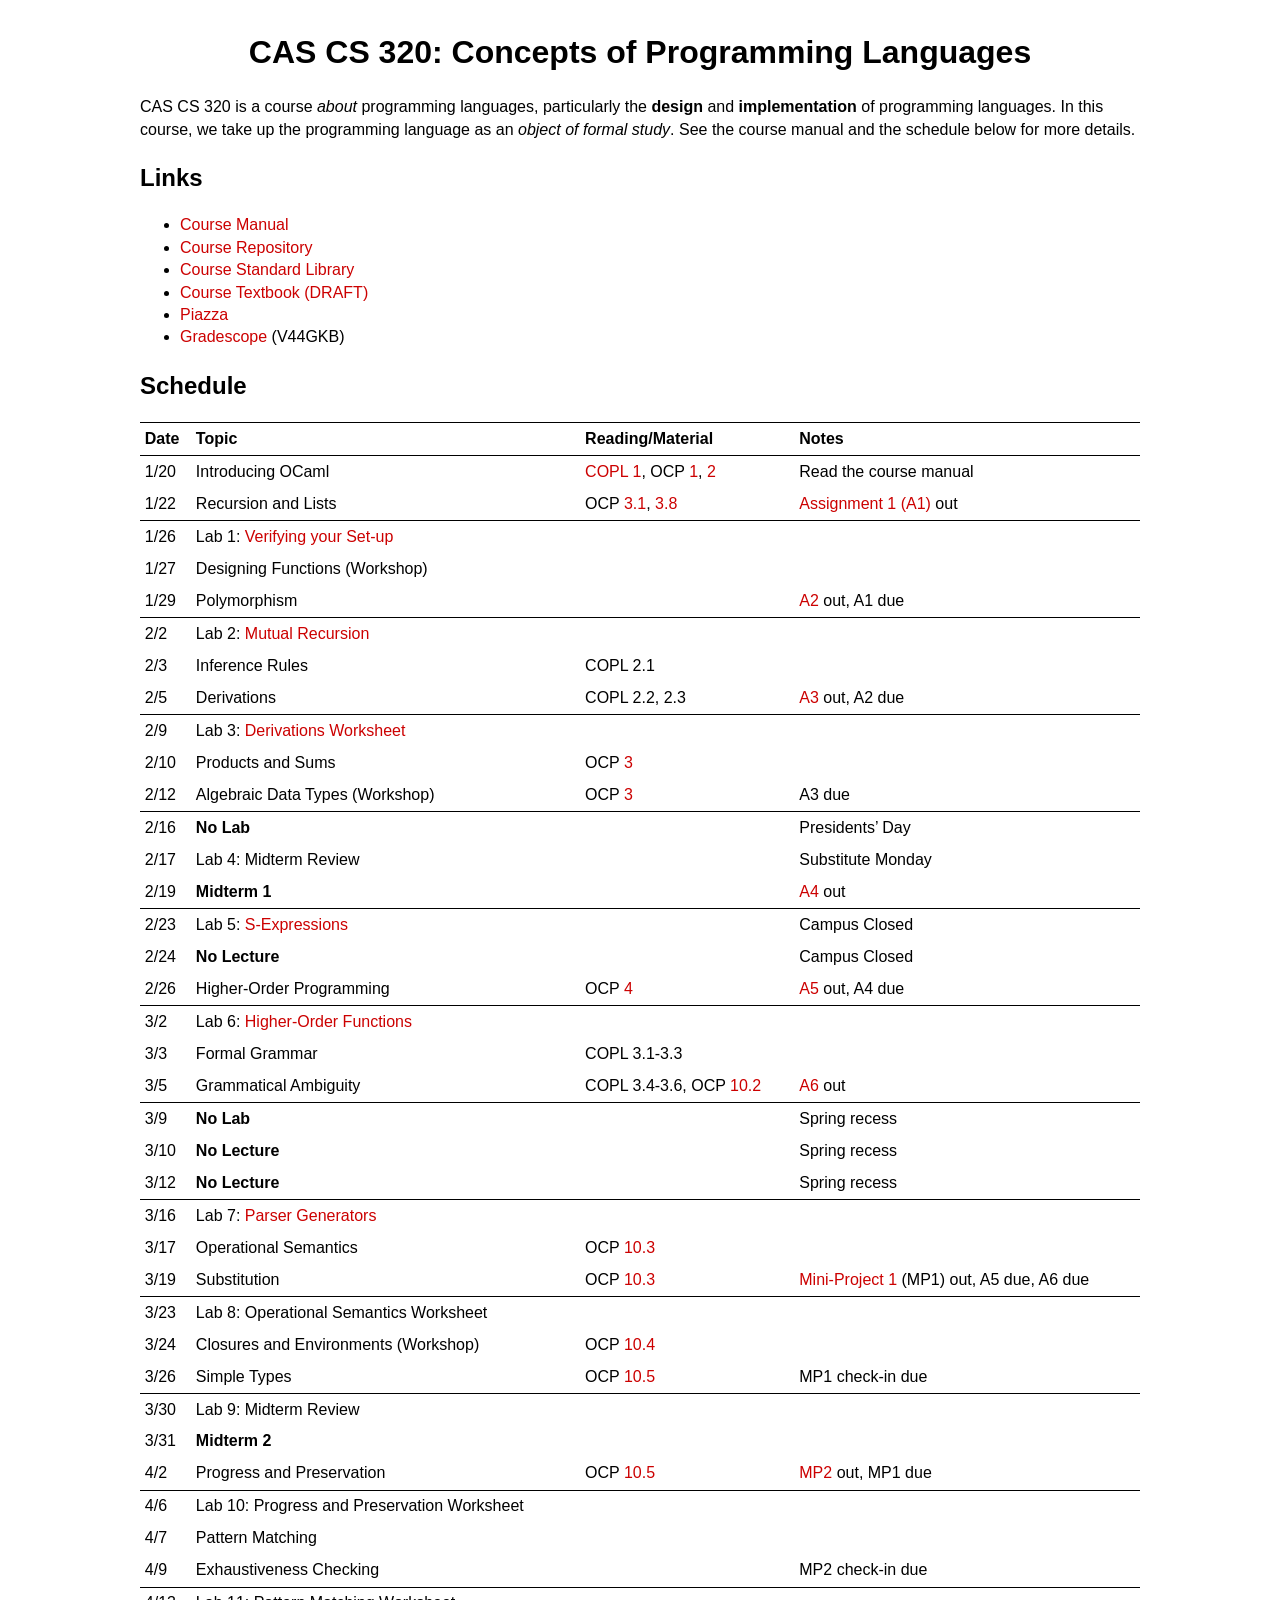
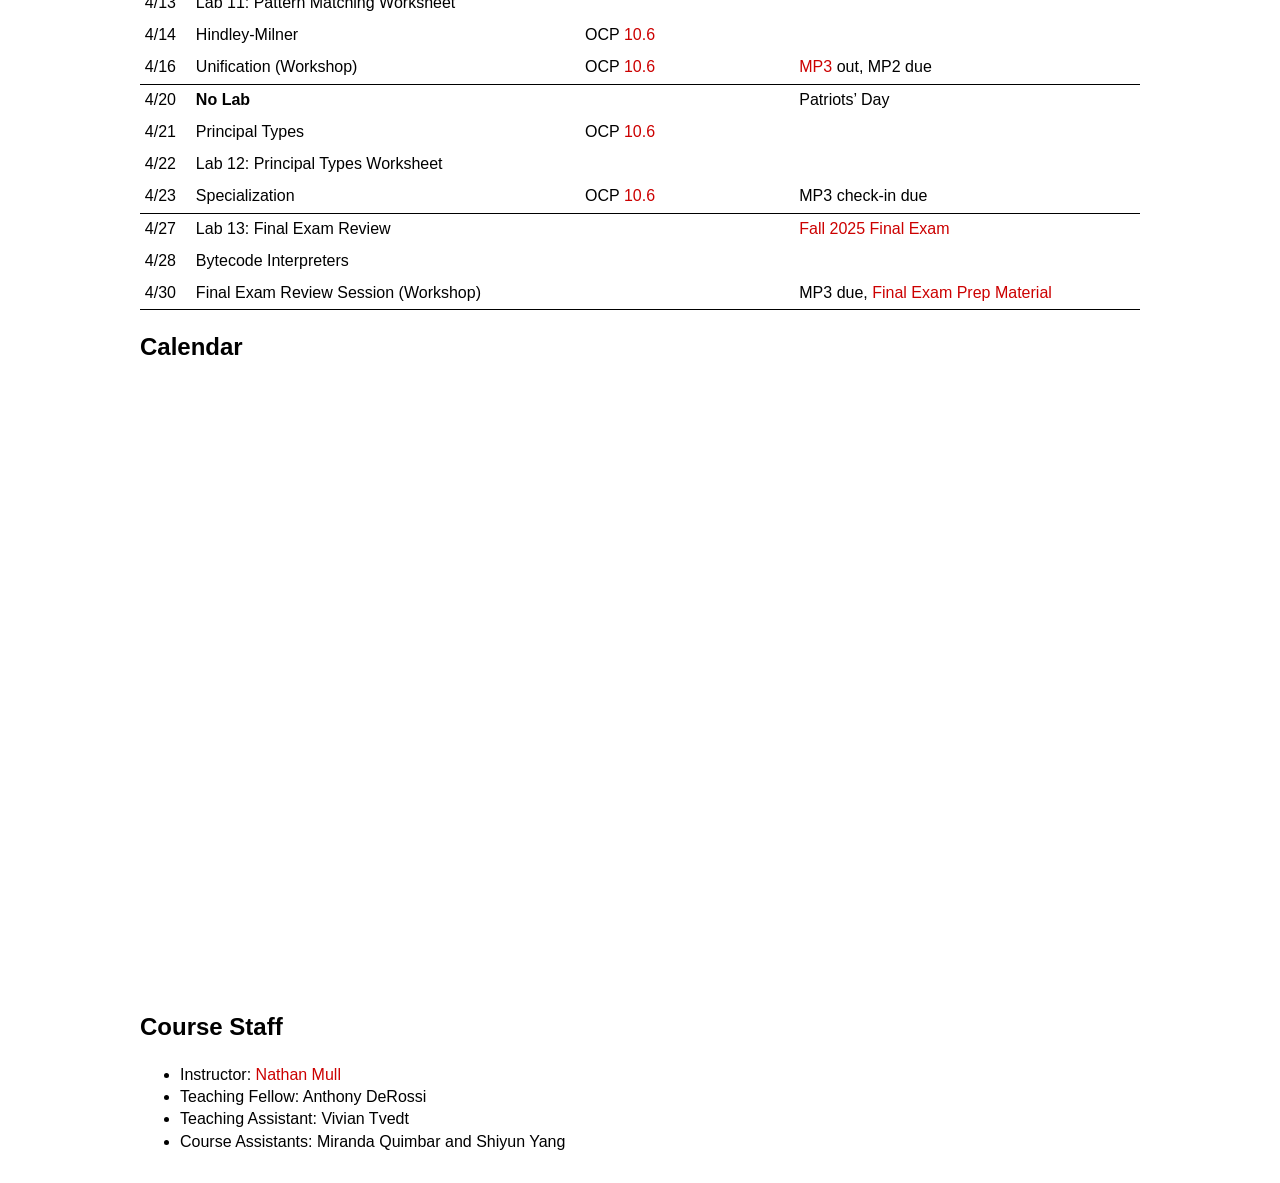
<file: index.html>
<?xml version="1.0" encoding="utf-8"?>
<!DOCTYPE html PUBLIC "-//W3C//DTD XHTML 1.0 Strict//EN"
"http://www.w3.org/TR/xhtml1/DTD/xhtml1-strict.dtd">
<html xmlns="http://www.w3.org/1999/xhtml" lang="en" xml:lang="en">
<head>
<!-- 2026-04-27 Mon 11:12 -->
<meta http-equiv="Content-Type" content="text/html;charset=utf-8" />
<meta name="viewport" content="width=device-width, initial-scale=1" />
<title>CAS CS 320: Concepts of Programming Languages</title>
<meta name="author" content="Nathan" />
<meta name="generator" content="Org Mode" />
<link rel="stylesheet" type="text/css" href="style.css" />
</head>
<body>
<div id="content" class="content">
<h1 class="title">CAS CS 320: Concepts of Programming Languages</h1>
<p>
CAS CS 320 is a course <i>about</i> programming languages, particularly the
<b>design</b> and <b>implementation</b> of programming languages.  In this
course, we take up the programming language as an <i>object of formal
study</i>.  See the course manual and the schedule below for more
details.
</p>
<div id="outline-container-org2a160ec" class="outline-2">
<h2 id="org2a160ec">Links</h2>
<div class="outline-text-2" id="text-org2a160ec">
<ul class="org-ul">
<li><a href="manual/main.pdf">Course Manual</a></li>
<li><a href="https://github.com/BU-CS320/cs320-s26">Course Repository</a></li>
<li><a href="https://nmmull.github.io/stdlib320/stdlib320/Stdlib320/index.html">Course Standard Library</a></li>
<li><a href="book/main.pdf">Course Textbook (DRAFT)</a></li>
<li><a href="https://piazza.com/bu/spring2026/cascs320">Piazza</a></li>
<li><a href="https://www.gradescope.com/courses/1222812">Gradescope</a> (V44GKB)</li>
</ul>
</div>
</div>
<div id="outline-container-org74f7c85" class="outline-2">
<h2 id="org74f7c85">Schedule</h2>
<div class="outline-text-2" id="text-org74f7c85">
<table border="2" cellspacing="0" cellpadding="6" rules="groups" frame="hsides">


<colgroup>
<col  class="org-left" />

<col  class="org-left" />

<col  class="org-left" />

<col  class="org-left" />
</colgroup>
<thead>
<tr>
<th scope="col" class="org-left">Date</th>
<th scope="col" class="org-left">Topic</th>
<th scope="col" class="org-left">Reading/Material</th>
<th scope="col" class="org-left">Notes</th>
</tr>
</thead>
<tbody>
<tr>
<td class="org-left">1/20</td>
<td class="org-left">Introducing OCaml</td>
<td class="org-left"><a href="book/main.pdf">COPL 1</a>, OCP <a href="https://cs3110.github.io/textbook/chapters/intro/intro.html">1</a>, <a href="https://cs3110.github.io/textbook/chapters/basics/intro.html">2</a></td>
<td class="org-left">Read the course manual</td>
</tr>

<tr>
<td class="org-left">1/22</td>
<td class="org-left">Recursion and Lists</td>
<td class="org-left">OCP <a href="https://cs3110.github.io/textbook/chapters/data/lists.html">3.1</a>, <a href="https://cs3110.github.io/textbook/chapters/data/assoc_list.html">3.8</a></td>
<td class="org-left"><a href="assigns/assign1/assign1.html">Assignment 1 (A1)</a> out</td>
</tr>
</tbody>
<tbody>
<tr>
<td class="org-left">1/26</td>
<td class="org-left">Lab 1: <a href="labs/lab01/lab01.html">Verifying your Set-up</a></td>
<td class="org-left">&#xa0;</td>
<td class="org-left">&#xa0;</td>
</tr>

<tr>
<td class="org-left">1/27</td>
<td class="org-left">Designing Functions (Workshop)</td>
<td class="org-left">&#xa0;</td>
<td class="org-left">&#xa0;</td>
</tr>

<tr>
<td class="org-left">1/29</td>
<td class="org-left">Polymorphism</td>
<td class="org-left">&#xa0;</td>
<td class="org-left"><a href="assigns/assign2/assign2.html">A2</a> out, A1 due</td>
</tr>
</tbody>
<tbody>
<tr>
<td class="org-left">2/2</td>
<td class="org-left">Lab 2: <a href="labs/lab02/lab02.html">Mutual Recursion</a></td>
<td class="org-left">&#xa0;</td>
<td class="org-left">&#xa0;</td>
</tr>

<tr>
<td class="org-left">2/3</td>
<td class="org-left">Inference Rules</td>
<td class="org-left">COPL 2.1</td>
<td class="org-left">&#xa0;</td>
</tr>

<tr>
<td class="org-left">2/5</td>
<td class="org-left">Derivations</td>
<td class="org-left">COPL 2.2, 2.3</td>
<td class="org-left"><a href="assigns/assign3/assign3.html">A3</a> out, A2 due</td>
</tr>
</tbody>
<tbody>
<tr>
<td class="org-left">2/9</td>
<td class="org-left">Lab 3: <a href="labs/lab03/lab03.html">Derivations Worksheet</a></td>
<td class="org-left">&#xa0;</td>
<td class="org-left">&#xa0;</td>
</tr>

<tr>
<td class="org-left">2/10</td>
<td class="org-left">Products and Sums</td>
<td class="org-left">OCP <a href="https://cs3110.github.io/textbook/chapters/data/intro.html">3</a></td>
<td class="org-left">&#xa0;</td>
</tr>

<tr>
<td class="org-left">2/12</td>
<td class="org-left">Algebraic Data Types (Workshop)</td>
<td class="org-left">OCP <a href="https://cs3110.github.io/textbook/chapters/data/intro.html">3</a></td>
<td class="org-left">A3 due</td>
</tr>
</tbody>
<tbody>
<tr>
<td class="org-left">2/16</td>
<td class="org-left"><b>No Lab</b></td>
<td class="org-left">&#xa0;</td>
<td class="org-left">Presidents’ Day</td>
</tr>

<tr>
<td class="org-left">2/17</td>
<td class="org-left">Lab 4: Midterm Review</td>
<td class="org-left">&#xa0;</td>
<td class="org-left">Substitute Monday</td>
</tr>

<tr>
<td class="org-left">2/19</td>
<td class="org-left"><b>Midterm 1</b></td>
<td class="org-left">&#xa0;</td>
<td class="org-left"><a href="assigns/assign4/spec.pdf">A4</a> out</td>
</tr>
</tbody>
<tbody>
<tr>
<td class="org-left">2/23</td>
<td class="org-left">Lab 5: <a href="labs/lab05/lab05.html">S-Expressions</a></td>
<td class="org-left">&#xa0;</td>
<td class="org-left">Campus Closed</td>
</tr>

<tr>
<td class="org-left">2/24</td>
<td class="org-left"><b>No Lecture</b></td>
<td class="org-left">&#xa0;</td>
<td class="org-left">Campus Closed</td>
</tr>

<tr>
<td class="org-left">2/26</td>
<td class="org-left">Higher-Order Programming</td>
<td class="org-left">OCP <a href="https://cs3110.github.io/textbook/chapters/hop/intro.html">4</a></td>
<td class="org-left"><a href="assigns/assign5/spec.pdf">A5</a> out, A4 due</td>
</tr>
</tbody>
<tbody>
<tr>
<td class="org-left">3/2</td>
<td class="org-left">Lab 6: <a href="labs/lab06/lab06.html">Higher-Order Functions</a></td>
<td class="org-left">&#xa0;</td>
<td class="org-left">&#xa0;</td>
</tr>

<tr>
<td class="org-left">3/3</td>
<td class="org-left">Formal Grammar</td>
<td class="org-left">COPL 3.1-3.3</td>
<td class="org-left">&#xa0;</td>
</tr>

<tr>
<td class="org-left">3/5</td>
<td class="org-left">Grammatical Ambiguity</td>
<td class="org-left">COPL 3.4-3.6, OCP <a href="https://cs3110.github.io/textbook/chapters/interp/parsing.html">10.2</a></td>
<td class="org-left"><a href="assigns/assign6/spec.pdf">A6</a> out</td>
</tr>
</tbody>
<tbody>
<tr>
<td class="org-left">3/9</td>
<td class="org-left"><b>No Lab</b></td>
<td class="org-left">&#xa0;</td>
<td class="org-left">Spring recess</td>
</tr>

<tr>
<td class="org-left">3/10</td>
<td class="org-left"><b>No Lecture</b></td>
<td class="org-left">&#xa0;</td>
<td class="org-left">Spring recess</td>
</tr>

<tr>
<td class="org-left">3/12</td>
<td class="org-left"><b>No Lecture</b></td>
<td class="org-left">&#xa0;</td>
<td class="org-left">Spring recess</td>
</tr>
</tbody>
<tbody>
<tr>
<td class="org-left">3/16</td>
<td class="org-left">Lab 7: <a href="labs/lab07/lab07.html">Parser Generators</a></td>
<td class="org-left">&#xa0;</td>
<td class="org-left">&#xa0;</td>
</tr>

<tr>
<td class="org-left">3/17</td>
<td class="org-left">Operational Semantics</td>
<td class="org-left">OCP <a href="https://cs3110.github.io/textbook/chapters/interp/substitution.html">10.3</a></td>
<td class="org-left">&#xa0;</td>
</tr>

<tr>
<td class="org-left">3/19</td>
<td class="org-left">Substitution</td>
<td class="org-left">OCP <a href="https://cs3110.github.io/textbook/chapters/interp/substitution.html">10.3</a></td>
<td class="org-left"><a href="assigns/interp1/interp1.html">Mini-Project 1</a> (MP1) out, A5 due, A6 due</td>
</tr>
</tbody>
<tbody>
<tr>
<td class="org-left">3/23</td>
<td class="org-left">Lab 8: Operational Semantics Worksheet</td>
<td class="org-left">&#xa0;</td>
<td class="org-left">&#xa0;</td>
</tr>

<tr>
<td class="org-left">3/24</td>
<td class="org-left">Closures and Environments (Workshop)</td>
<td class="org-left">OCP <a href="https://cs3110.github.io/textbook/chapters/interp/environment.html">10.4</a></td>
<td class="org-left">&#xa0;</td>
</tr>

<tr>
<td class="org-left">3/26</td>
<td class="org-left">Simple Types</td>
<td class="org-left">OCP <a href="https://cs3110.github.io/textbook/chapters/interp/typecheck.html">10.5</a></td>
<td class="org-left">MP1 check-in due</td>
</tr>
</tbody>
<tbody>
<tr>
<td class="org-left">3/30</td>
<td class="org-left">Lab 9: Midterm Review</td>
<td class="org-left">&#xa0;</td>
<td class="org-left">&#xa0;</td>
</tr>

<tr>
<td class="org-left">3/31</td>
<td class="org-left"><b><b>Midterm 2</b></b></td>
<td class="org-left">&#xa0;</td>
<td class="org-left">&#xa0;</td>
</tr>

<tr>
<td class="org-left">4/2</td>
<td class="org-left">Progress and Preservation</td>
<td class="org-left">OCP <a href="https://cs3110.github.io/textbook/chapters/interp/typecheck.html">10.5</a></td>
<td class="org-left"><a href="assigns/interp2/interp2.html">MP2</a> out, MP1 due</td>
</tr>
</tbody>
<tbody>
<tr>
<td class="org-left">4/6</td>
<td class="org-left">Lab 10: Progress and Preservation Worksheet</td>
<td class="org-left">&#xa0;</td>
<td class="org-left">&#xa0;</td>
</tr>

<tr>
<td class="org-left">4/7</td>
<td class="org-left">Pattern Matching</td>
<td class="org-left">&#xa0;</td>
<td class="org-left">&#xa0;</td>
</tr>

<tr>
<td class="org-left">4/9</td>
<td class="org-left">Exhaustiveness Checking</td>
<td class="org-left">&#xa0;</td>
<td class="org-left">MP2 check-in due</td>
</tr>
</tbody>
<tbody>
<tr>
<td class="org-left">4/13</td>
<td class="org-left">Lab 11: Pattern Matching Worksheet</td>
<td class="org-left">&#xa0;</td>
<td class="org-left">&#xa0;</td>
</tr>

<tr>
<td class="org-left">4/14</td>
<td class="org-left">Hindley-Milner</td>
<td class="org-left">OCP <a href="https://cs3110.github.io/textbook/chapters/interp/inference.html">10.6</a></td>
<td class="org-left">&#xa0;</td>
</tr>

<tr>
<td class="org-left">4/16</td>
<td class="org-left">Unification (Workshop)</td>
<td class="org-left">OCP <a href="https://cs3110.github.io/textbook/chapters/interp/inference.html">10.6</a></td>
<td class="org-left"><a href="assigns/interp3/interp3.html">MP3</a> out, MP2 due</td>
</tr>
</tbody>
<tbody>
<tr>
<td class="org-left">4/20</td>
<td class="org-left"><b>No Lab</b></td>
<td class="org-left">&#xa0;</td>
<td class="org-left">Patriots’ Day</td>
</tr>

<tr>
<td class="org-left">4/21</td>
<td class="org-left">Principal Types</td>
<td class="org-left">OCP <a href="https://cs3110.github.io/textbook/chapters/interp/inference.html">10.6</a></td>
<td class="org-left">&#xa0;</td>
</tr>

<tr>
<td class="org-left">4/22</td>
<td class="org-left">Lab 12: Principal Types Worksheet</td>
<td class="org-left">&#xa0;</td>
<td class="org-left">&#xa0;</td>
</tr>

<tr>
<td class="org-left">4/23</td>
<td class="org-left">Specialization</td>
<td class="org-left">OCP <a href="https://cs3110.github.io/textbook/chapters/interp/inference.html">10.6</a></td>
<td class="org-left">MP3 check-in due</td>
</tr>
</tbody>
<tbody>
<tr>
<td class="org-left">4/27</td>
<td class="org-left">Lab 13: Final Exam Review</td>
<td class="org-left">&#xa0;</td>
<td class="org-left"><a href="final/final-exam-f25.pdf">Fall 2025 Final Exam</a></td>
</tr>

<tr>
<td class="org-left">4/28</td>
<td class="org-left">Bytecode Interpreters</td>
<td class="org-left">&#xa0;</td>
<td class="org-left">&#xa0;</td>
</tr>

<tr>
<td class="org-left">4/30</td>
<td class="org-left">Final Exam Review Session (Workshop)</td>
<td class="org-left">&#xa0;</td>
<td class="org-left">MP3 due, <a href="final/topics.html">Final Exam Prep Material</a></td>
</tr>
</tbody>
</table>
</div>
</div>
<div id="outline-container-org7b3e144" class="outline-2">
<h2 id="org7b3e144">Calendar</h2>
<div class="outline-text-2" id="text-org7b3e144">
<iframe src="https://calendar.google.com/calendar/embed?height=600&wkst=1&ctz=America%2FNew_York&showPrint=0&showTitle=0&showTabs=0&showCalendars=0&showTz=0&mode=WEEK&src=Y18yYzczYjQzZjY2MTMyZjI1NjUyMGYxODNkNmNjYzVmMjI0ODg2Mjk2MzdmNGJhNTNhNWI0ZTVlY2U2YzRmNGVmQGdyb3VwLmNhbGVuZGFyLmdvb2dsZS5jb20&color=%23e4c441" style="border-width:0" width="1000" height="600" frameborder="0" scrolling="no"></iframe>
</div>
</div>
<div id="outline-container-orged872a1" class="outline-2">
<h2 id="orged872a1">Course Staff</h2>
<div class="outline-text-2" id="text-orged872a1">
<ul class="org-ul">
<li>Instructor: <a href="https://nmmull.github.io">Nathan Mull</a></li>
<li>Teaching Fellow: Anthony DeRossi</li>
<li>Teaching Assistant: Vivian Tvedt</li>
<li>Course Assistants: Miranda Quimbar and Shiyun Yang</li>
</ul>
</div>
</div>
</div>
</body>
</html>
</file>
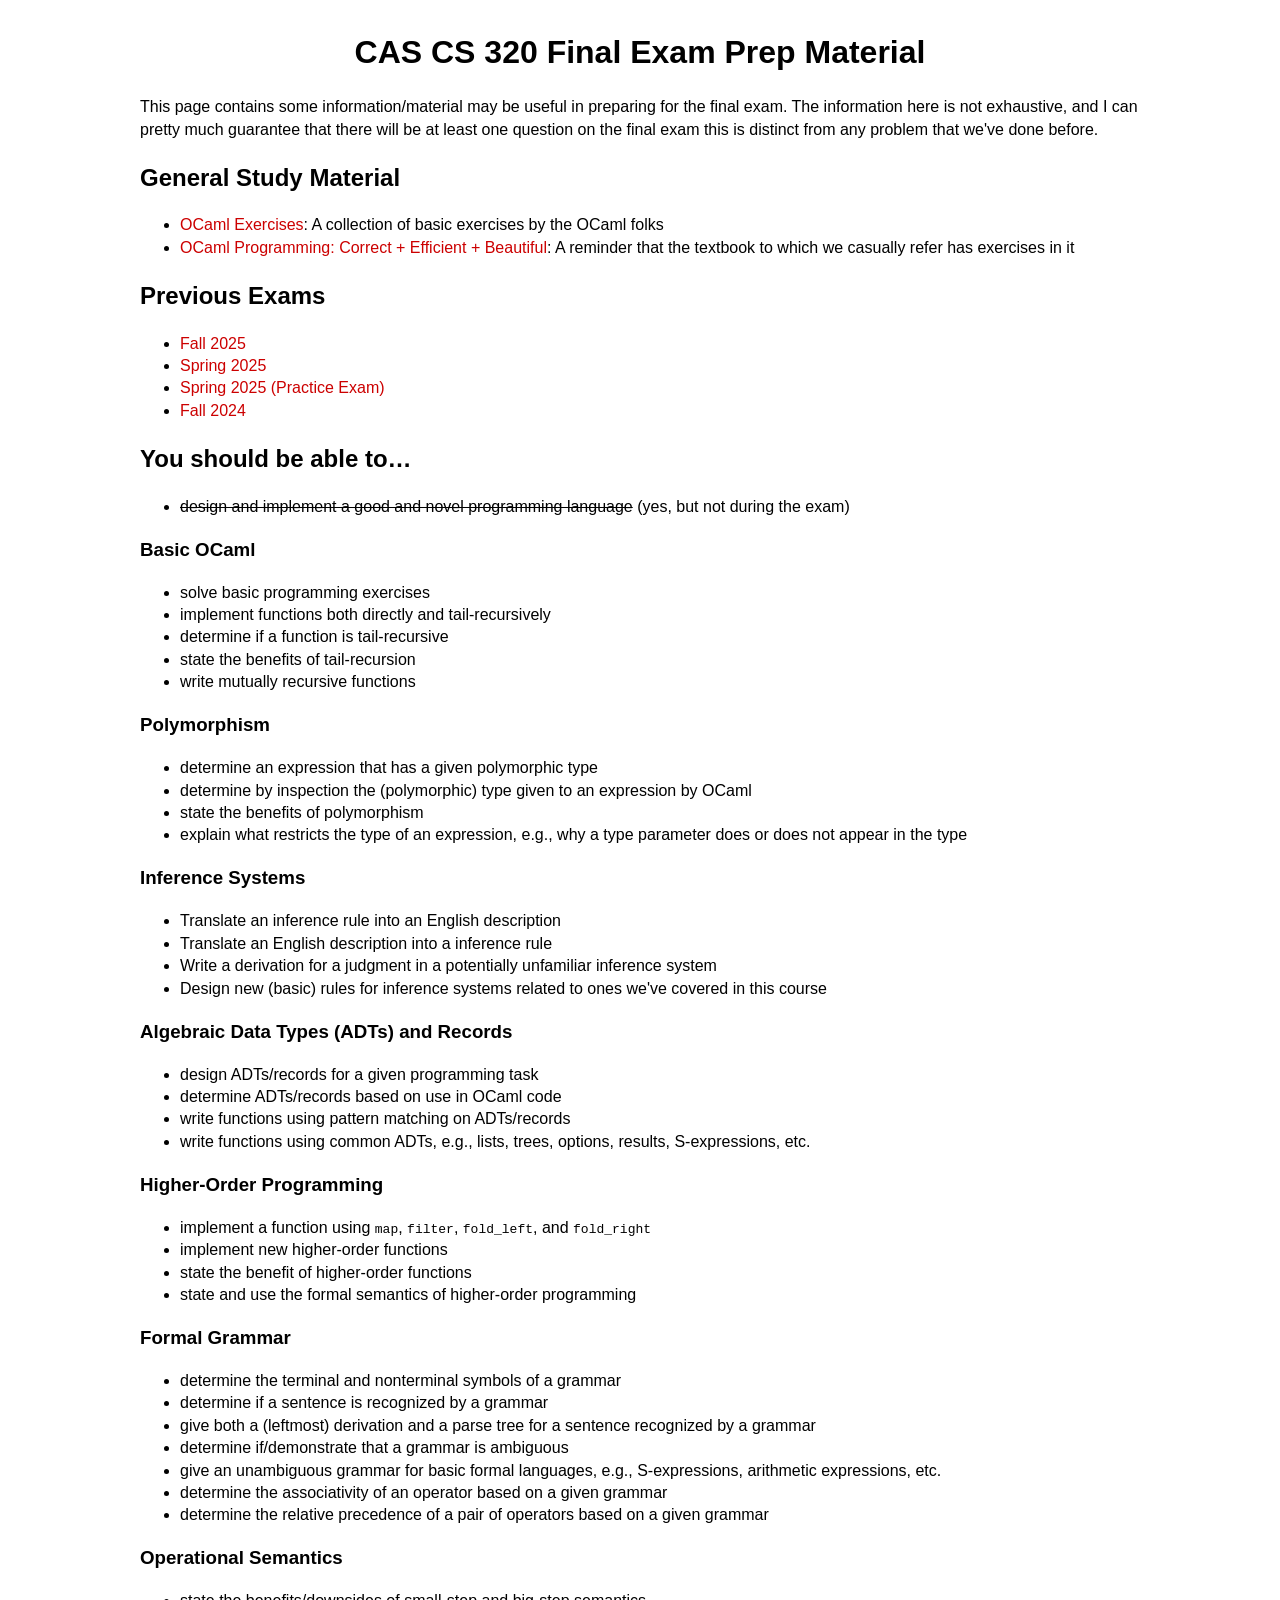
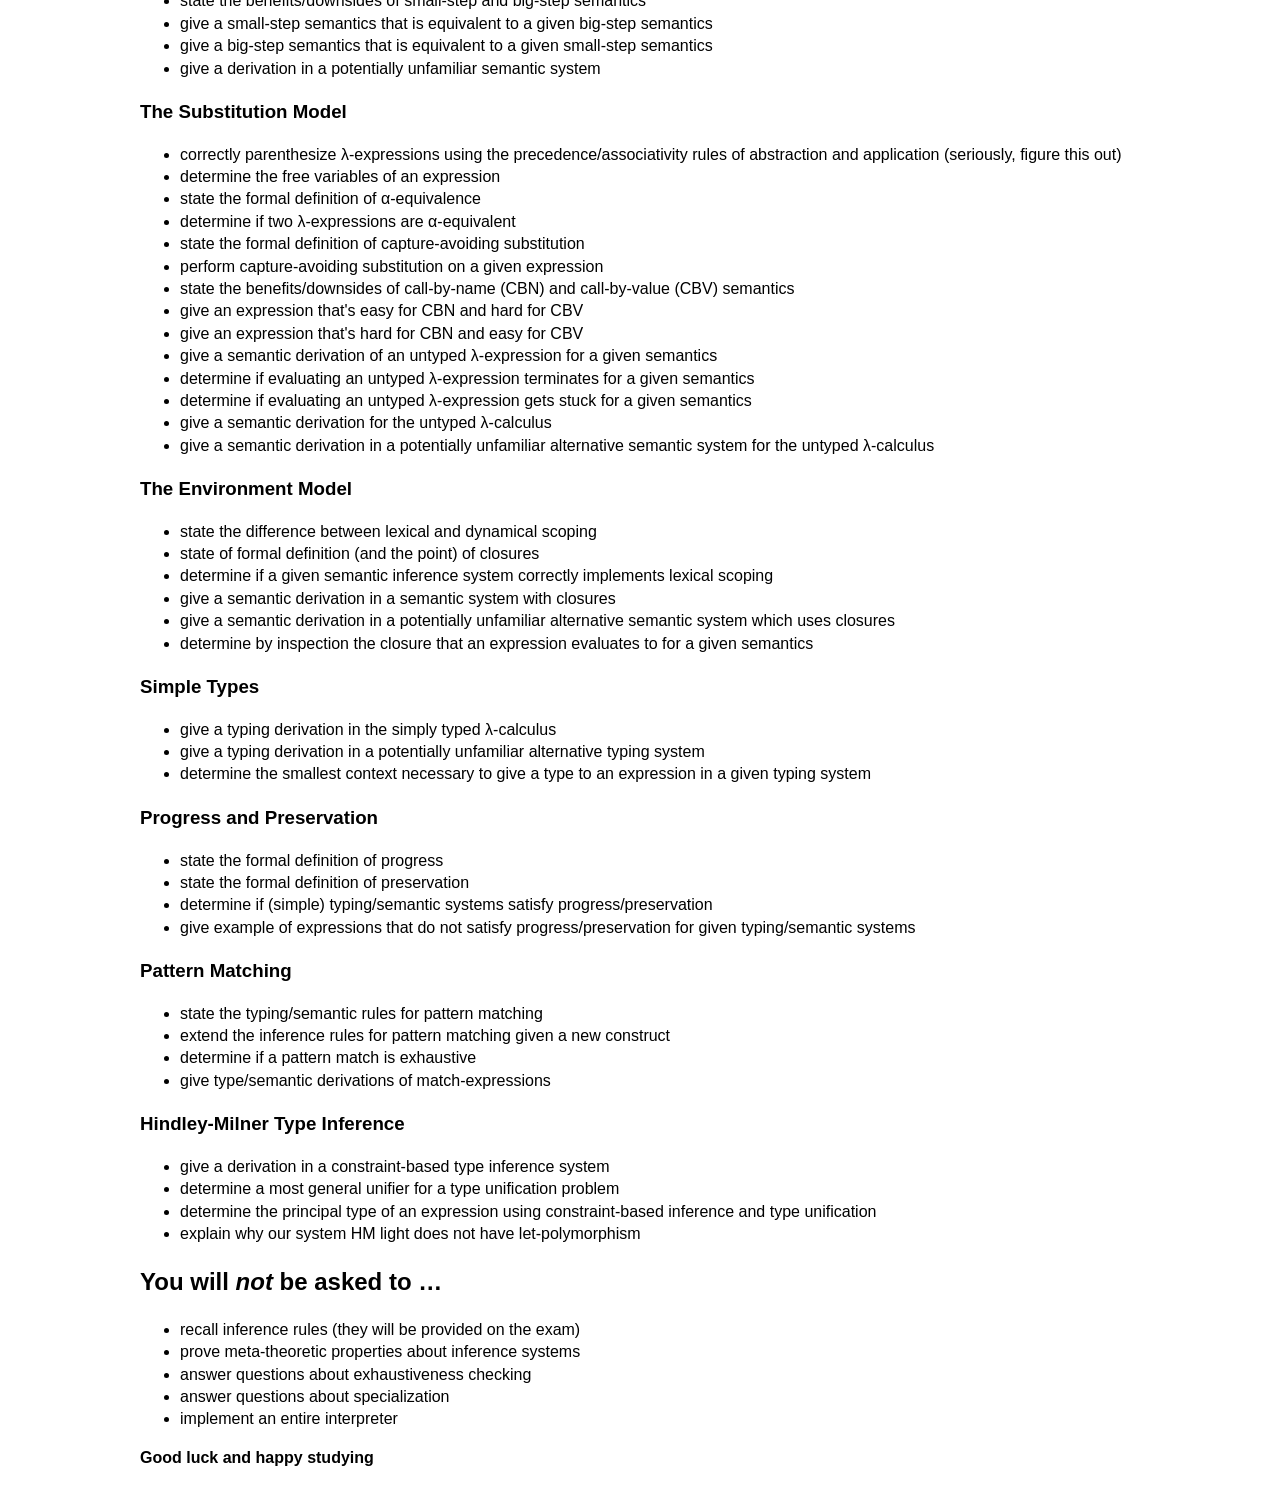
<file: final/topics.html>
<?xml version="1.0" encoding="utf-8"?>
<!DOCTYPE html PUBLIC "-//W3C//DTD XHTML 1.0 Strict//EN"
"http://www.w3.org/TR/xhtml1/DTD/xhtml1-strict.dtd">
<html xmlns="http://www.w3.org/1999/xhtml" lang="en" xml:lang="en">
<head>
<!-- 2026-04-27 Mon 11:09 -->
<meta http-equiv="Content-Type" content="text/html;charset=utf-8" />
<meta name="viewport" content="width=device-width, initial-scale=1" />
<title>CAS CS 320 Final Exam Prep Material</title>
<meta name="author" content="Nathan" />
<meta name="generator" content="Org Mode" />
<link rel="stylesheet" type="text/css" href="../style.css" />
</head>
<body>
<div id="content" class="content">
<h1 class="title">CAS CS 320 Final Exam Prep Material</h1>
<p>
This page contains some information/material may be useful in
preparing for the final exam.  The information here is not exhaustive,
and I can pretty much guarantee that there will be at least one
question on the final exam this is distinct from any problem that
we've done before.
</p>
<div id="outline-container-org5dce65b" class="outline-2">
<h2 id="org5dce65b">General Study Material</h2>
<div class="outline-text-2" id="text-org5dce65b">
<ul class="org-ul">
<li><a href="https://ocaml.org/exercises">OCaml Exercises</a>: A collection of basic exercises by the OCaml folks</li>
<li><a href="https://cs3110.github.io/textbook/cover.html">OCaml Programming: Correct + Efficient + Beautiful</a>: A reminder that
the textbook to which we casually refer has exercises in it</li>
</ul>
</div>
</div>
<div id="outline-container-orgf3e1974" class="outline-2">
<h2 id="orgf3e1974">Previous Exams</h2>
<div class="outline-text-2" id="text-orgf3e1974">
<ul class="org-ul">
<li><a href="final-exam-f25.pdf">Fall 2025</a></li>
<li><a href="final-exam-s25.pdf">Spring 2025</a></li>
<li><a href="practice-final-exam-s25.pdf">Spring 2025 (Practice Exam)</a></li>
<li><a href="final-exam-f24.pdf">Fall 2024</a></li>
</ul>
</div>
</div>
<div id="outline-container-orgfbbdd51" class="outline-2">
<h2 id="orgfbbdd51">You should be able to&#x2026;</h2>
<div class="outline-text-2" id="text-orgfbbdd51">
<ul class="org-ul">
<li><del>design and implement a good and novel programming language</del> (yes,
but not during the exam)</li>
</ul>
</div>
<div id="outline-container-org6bdeb95" class="outline-3">
<h3 id="org6bdeb95">Basic OCaml</h3>
<div class="outline-text-3" id="text-org6bdeb95">
<ul class="org-ul">
<li>solve basic programming exercises</li>
<li>implement functions both directly and tail-recursively</li>
<li>determine if a function is tail-recursive</li>
<li>state the benefits of tail-recursion</li>
<li>write mutually recursive functions</li>
</ul>
</div>
</div>
<div id="outline-container-org1aaf861" class="outline-3">
<h3 id="org1aaf861">Polymorphism</h3>
<div class="outline-text-3" id="text-org1aaf861">
<ul class="org-ul">
<li>determine an expression that has a given polymorphic type</li>
<li>determine by inspection the (polymorphic) type given to an
expression by OCaml</li>
<li>state the benefits of polymorphism</li>
<li>explain what restricts the type of an expression, e.g., why a type
parameter does or does not appear in the type</li>
</ul>
</div>
</div>
<div id="outline-container-org1287ff2" class="outline-3">
<h3 id="org1287ff2">Inference Systems</h3>
<div class="outline-text-3" id="text-org1287ff2">
<ul class="org-ul">
<li>Translate an inference rule into an English description</li>
<li>Translate an English description into a inference rule</li>
<li>Write a derivation for a judgment in a potentially unfamiliar
inference system</li>
<li>Design new (basic) rules for inference systems related to ones we've
covered in this course</li>
</ul>
</div>
</div>
<div id="outline-container-org683cb7b" class="outline-3">
<h3 id="org683cb7b">Algebraic Data Types (ADTs) and Records</h3>
<div class="outline-text-3" id="text-org683cb7b">
<ul class="org-ul">
<li>design ADTs/records for a given programming task</li>
<li>determine ADTs/records based on use in OCaml code</li>
<li>write functions using pattern matching on ADTs/records</li>
<li>write functions using common ADTs, e.g., lists, trees, options,
results, S-expressions, etc.</li>
</ul>
</div>
</div>
<div id="outline-container-org4b8f04a" class="outline-3">
<h3 id="org4b8f04a">Higher-Order Programming</h3>
<div class="outline-text-3" id="text-org4b8f04a">
<ul class="org-ul">
<li>implement a function using <code>map</code>, <code>filter</code>, <code>fold_left</code>, and
<code>fold_right</code></li>
<li>implement new higher-order functions</li>
<li>state the benefit of higher-order functions</li>
<li>state and use the formal semantics of higher-order programming</li>
</ul>
</div>
</div>
<div id="outline-container-orgbcf4588" class="outline-3">
<h3 id="orgbcf4588">Formal Grammar</h3>
<div class="outline-text-3" id="text-orgbcf4588">
<ul class="org-ul">
<li>determine the terminal and nonterminal symbols of a grammar</li>
<li>determine if a sentence is recognized by a grammar</li>
<li>give both a (leftmost) derivation and a parse tree for a sentence
recognized by a grammar</li>
<li>determine if/demonstrate that a grammar is ambiguous</li>
<li>give an unambiguous grammar for basic formal languages, e.g.,
S-expressions, arithmetic expressions, etc.</li>
<li>determine the associativity of an operator based on a given grammar</li>
<li>determine the relative precedence of a pair of operators based on a
given grammar</li>
</ul>
</div>
</div>
<div id="outline-container-org2df727d" class="outline-3">
<h3 id="org2df727d">Operational Semantics</h3>
<div class="outline-text-3" id="text-org2df727d">
<ul class="org-ul">
<li>state the benefits/downsides of small-step and big-step semantics</li>
<li>give a small-step semantics that is equivalent to a given big-step
semantics</li>
<li>give a big-step semantics that is equivalent to a given small-step
semantics</li>
<li>give a derivation in a potentially unfamiliar semantic system</li>
</ul>
</div>
</div>
<div id="outline-container-org159aab5" class="outline-3">
<h3 id="org159aab5">The Substitution Model</h3>
<div class="outline-text-3" id="text-org159aab5">
<ul class="org-ul">
<li>correctly parenthesize λ-expressions using the
precedence/associativity rules of abstraction and application
(seriously, figure this out)</li>
<li>determine the free variables of an expression</li>
<li>state the formal definition of α-equivalence</li>
<li>determine if two λ-expressions are α-equivalent</li>
<li>state the formal definition of capture-avoiding substitution</li>
<li>perform capture-avoiding substitution on a given expression</li>
<li>state the benefits/downsides of call-by-name (CBN) and call-by-value
(CBV) semantics</li>
<li>give an expression that's easy for CBN and hard for CBV</li>
<li>give an expression that's hard for CBN and easy for CBV</li>
<li>give a semantic derivation of an untyped λ-expression for a given
semantics</li>
<li>determine if evaluating an untyped λ-expression terminates for a
given semantics</li>
<li>determine if evaluating an untyped λ-expression gets stuck for a
given semantics</li>
<li>give a semantic derivation for the untyped λ-calculus</li>
<li>give a semantic derivation in a potentially unfamiliar alternative
semantic system for the untyped λ-calculus</li>
</ul>
</div>
</div>
<div id="outline-container-orgd4908bb" class="outline-3">
<h3 id="orgd4908bb">The Environment Model</h3>
<div class="outline-text-3" id="text-orgd4908bb">
<ul class="org-ul">
<li>state the difference between lexical and dynamical scoping</li>
<li>state of formal definition (and the point) of closures</li>
<li>determine if a given semantic inference system correctly implements
lexical scoping</li>
<li>give a semantic derivation in a semantic system with closures</li>
<li>give a semantic derivation in a potentially unfamiliar alternative
semantic system which uses closures</li>
<li>determine by inspection the closure that an expression evaluates to
for a given semantics</li>
</ul>
</div>
</div>
<div id="outline-container-org54da1ee" class="outline-3">
<h3 id="org54da1ee">Simple Types</h3>
<div class="outline-text-3" id="text-org54da1ee">
<ul class="org-ul">
<li>give a typing derivation in the simply typed λ-calculus</li>
<li>give a typing derivation in a potentially unfamiliar alternative
typing system</li>
<li>determine the smallest context necessary to give a type to an
expression in a given typing system</li>
</ul>
</div>
</div>
<div id="outline-container-orgbafeb4c" class="outline-3">
<h3 id="orgbafeb4c">Progress and Preservation</h3>
<div class="outline-text-3" id="text-orgbafeb4c">
<ul class="org-ul">
<li>state the formal definition of progress</li>
<li>state the formal definition of preservation</li>
<li>determine if (simple) typing/semantic systems satisfy
progress/preservation</li>
<li>give example of expressions that do not satisfy
progress/preservation for given typing/semantic systems</li>
</ul>
</div>
</div>
<div id="outline-container-orgc0696aa" class="outline-3">
<h3 id="orgc0696aa">Pattern Matching</h3>
<div class="outline-text-3" id="text-orgc0696aa">
<ul class="org-ul">
<li>state the typing/semantic rules for pattern matching</li>
<li>extend the inference rules for pattern matching given a new
construct</li>
<li>determine if a pattern match is exhaustive</li>
<li>give type/semantic derivations of match-expressions</li>
</ul>
</div>
</div>
<div id="outline-container-org622db60" class="outline-3">
<h3 id="org622db60">Hindley-Milner Type Inference</h3>
<div class="outline-text-3" id="text-org622db60">
<ul class="org-ul">
<li>give a derivation in a constraint-based type inference system</li>
<li>determine a most general unifier for a type unification problem</li>
<li>determine the principal type of an expression using constraint-based
inference and type unification</li>
<li>explain why our system HM light does not have let-polymorphism</li>
</ul>
</div>
</div>
</div>
<div id="outline-container-org5b3ef8a" class="outline-2">
<h2 id="org5b3ef8a">You will <i>not</i> be asked to &#x2026;</h2>
<div class="outline-text-2" id="text-org5b3ef8a">
<ul class="org-ul">
<li>recall inference rules (they will be provided on the exam)</li>
<li>prove meta-theoretic properties about inference systems</li>
<li>answer questions about exhaustiveness checking</li>
<li>answer questions about specialization</li>
<li>implement an entire interpreter</li>
</ul>

<p>
<b>Good luck and happy studying</b>
</p>
</div>
</div>
</div>
</body>
</html>
</file>
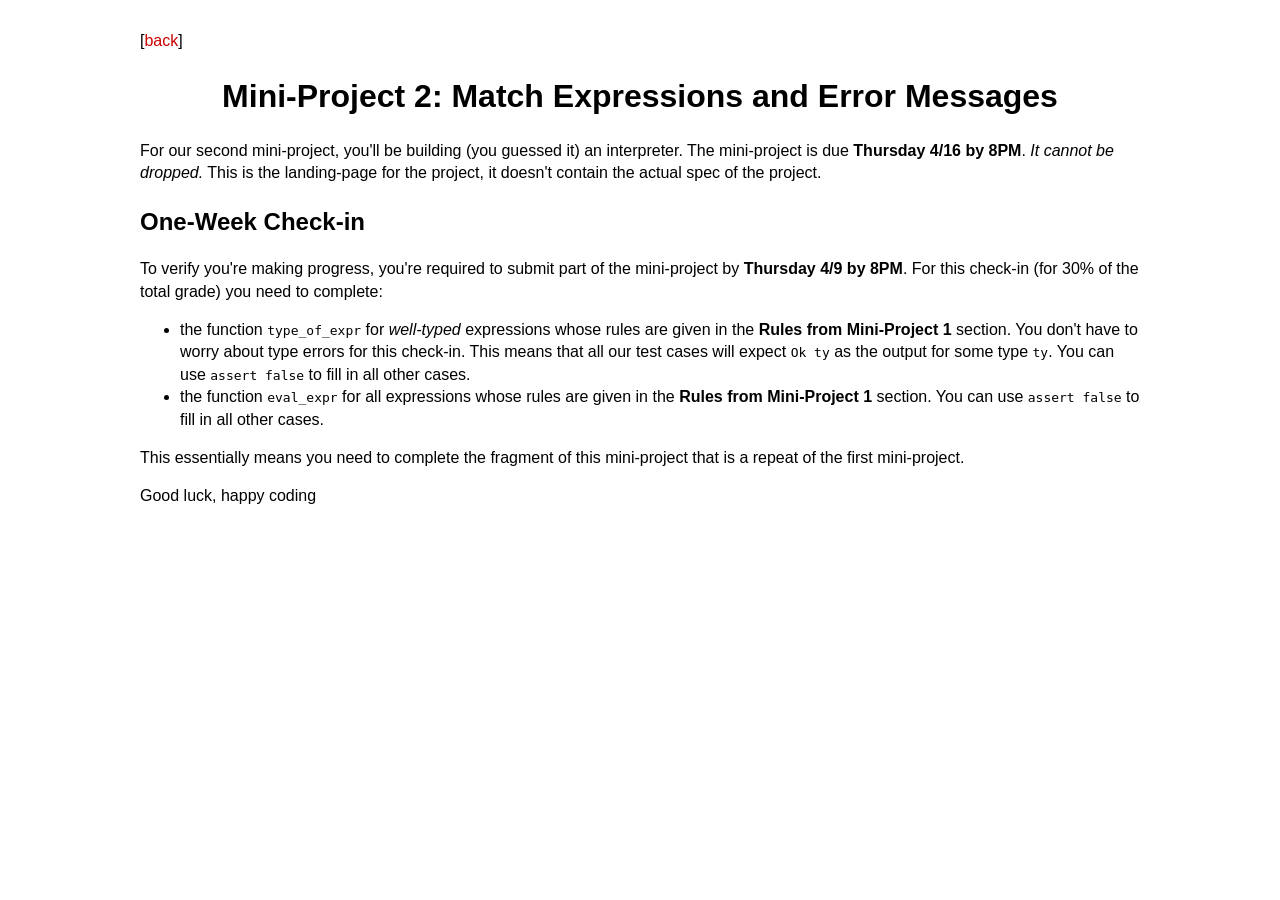
<file: assigns/interp2/interp2.html>
<?xml version="1.0" encoding="utf-8"?>
<!DOCTYPE html PUBLIC "-//W3C//DTD XHTML 1.0 Strict//EN"
"http://www.w3.org/TR/xhtml1/DTD/xhtml1-strict.dtd">
<html xmlns="http://www.w3.org/1999/xhtml" lang="en" xml:lang="en">
<head>
<!-- 2026-04-03 Fri 09:29 -->
<meta http-equiv="Content-Type" content="text/html;charset=utf-8" />
<meta name="viewport" content="width=device-width, initial-scale=1" />
<title>Mini-Project 2: Match Expressions and Error Messages</title>
<meta name="author" content="Nathan" />
<meta name="generator" content="Org Mode" />
<link rel="stylesheet" type="text/css" href="../../style.css" />
</head>
<body>
<div id="org-div-home-and-up">[<a href="../../index.html">back</a>]</div><div id="content" class="content">
<h1 class="title">Mini-Project 2: Match Expressions and Error Messages</h1>
<p>
For our second mini-project, you'll be building (you guessed it) an
interpreter.  The mini-project is due <b>Thursday 4/16 by 8PM</b>.  <i>It
cannot be dropped.</i> This is the landing-page for the project, it
doesn't contain the actual spec of the project.
</p>
<div id="outline-container-org92ac657" class="outline-2">
<h2 id="org92ac657">One-Week Check-in</h2>
<div class="outline-text-2" id="text-org92ac657">
<p>
To verify you're making progress, you're required to submit part of
the mini-project by <b>Thursday 4/9 by 8PM</b>.  For this check-in (for 30%
of the total grade) you need to complete:
</p>

<ul class="org-ul">
<li>the function <code>type_of_expr</code> for <i>well-typed</i> expressions whose rules
are given in the <b>Rules from Mini-Project 1</b> section. You don't have
to worry about type errors for this check-in.  This means that all
our test cases will expect <code>Ok ty</code> as the output for some type <code>ty</code>.
You can use <code>assert false</code> to fill in all other cases.</li>
<li>the function <code>eval_expr</code> for all expressions whose rules are given
in the <b>Rules from Mini-Project 1</b> section.  You can use <code>assert
  false</code> to fill in all other cases.</li>
</ul>

<p>
This essentially means you need to complete the fragment of this
mini-project that is a repeat of the first mini-project.
</p>

<p>
Good luck, happy coding
</p>
</div>
</div>
</div>
</body>
</html>
</file>
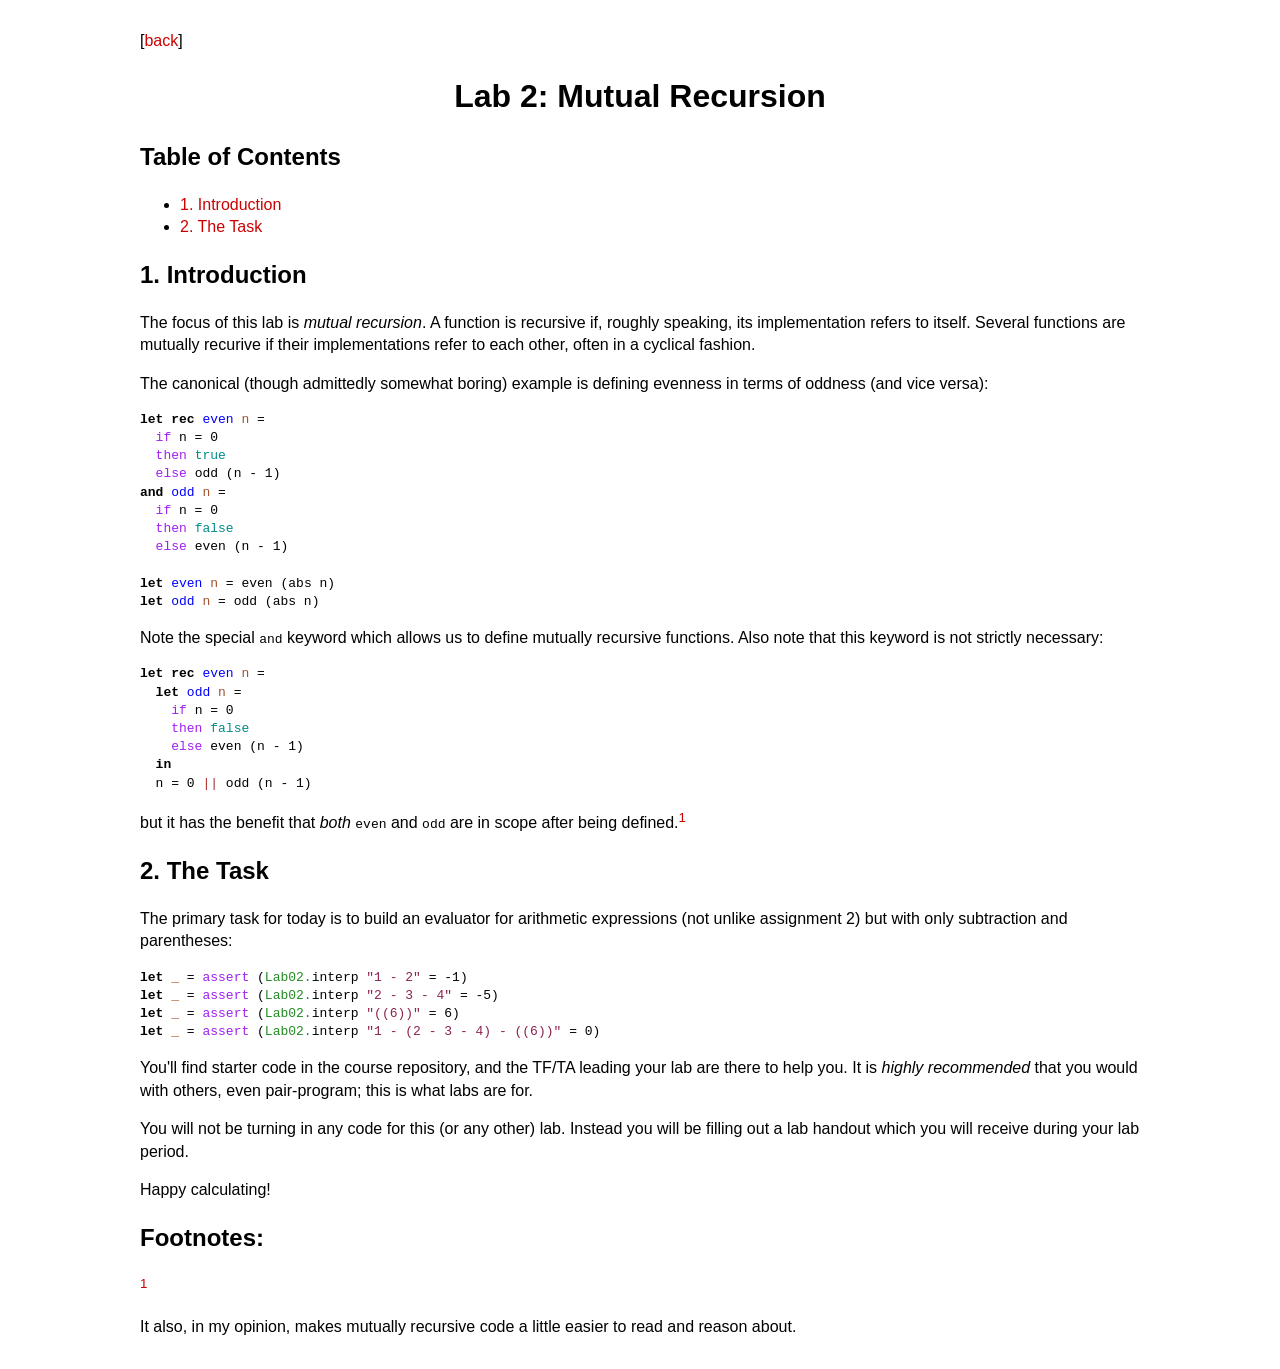
<file: labs/lab02/lab02.html>
<?xml version="1.0" encoding="utf-8"?>
<!DOCTYPE html PUBLIC "-//W3C//DTD XHTML 1.0 Strict//EN"
"http://www.w3.org/TR/xhtml1/DTD/xhtml1-strict.dtd">
<html xmlns="http://www.w3.org/1999/xhtml" lang="en" xml:lang="en">
<head>
<!-- 2026-02-01 Sun 16:02 -->
<meta http-equiv="Content-Type" content="text/html;charset=utf-8" />
<meta name="viewport" content="width=device-width, initial-scale=1" />
<title>Lab 2: Mutual Recursion</title>
<meta name="author" content="Nathan" />
<meta name="generator" content="Org Mode" />
<link rel="stylesheet" type="text/css" href="../../style.css" />
</head>
<body>
<div id="org-div-home-and-up">[<a href="../../index.html">back</a>]</div><div id="content" class="content">
<h1 class="title">Lab 2: Mutual Recursion</h1>
<div id="table-of-contents" role="doc-toc">
<h2>Table of Contents</h2>
<div id="text-table-of-contents" role="doc-toc">
<ul>
<li><a href="#orgd0f9c6d">1. Introduction</a></li>
<li><a href="#org617ea88">2. The Task</a></li>
</ul>
</div>
</div>
<div id="outline-container-orgd0f9c6d" class="outline-2">
<h2 id="orgd0f9c6d"><span class="section-number-2">1.</span> Introduction</h2>
<div class="outline-text-2" id="text-1">
<p>
The focus of this lab is <i>mutual recursion</i>.  A function is recursive
if, roughly speaking, its implementation refers to itself.  Several
functions are mutually recurive if their implementations refer to each
other, often in a cyclical fashion.
</p>

<p>
The canonical (though admittedly somewhat boring) example is defining
evenness in terms of oddness (and vice versa):
</p>

<div class="org-src-container">
<pre class="src src-ocaml"><span style="color: #000000; font-weight: bold;">let</span> <span style="color: #000000; font-weight: bold;">rec</span> <span style="color: #0000ff;">even</span> <span style="color: #a0522d;">n</span> =
  <span style="color: #a020f0;">if</span> n = 0
  <span style="color: #a020f0;">then</span> <span style="color: #008b8b;">true</span>
  <span style="color: #a020f0;">else</span> odd (n - 1)
<span style="color: #000000; font-weight: bold;">and</span> <span style="color: #0000ff;">odd</span> <span style="color: #a0522d;">n</span> =
  <span style="color: #a020f0;">if</span> n = 0
  <span style="color: #a020f0;">then</span> <span style="color: #008b8b;">false</span>
  <span style="color: #a020f0;">else</span> even (n - 1)

<span style="color: #000000; font-weight: bold;">let</span> <span style="color: #0000ff;">even</span> <span style="color: #a0522d;">n</span> = even (abs n)
<span style="color: #000000; font-weight: bold;">let</span> <span style="color: #0000ff;">odd</span> <span style="color: #a0522d;">n</span> = odd (abs n)
</pre>
</div>

<p>
Note the special <code>and</code> keyword which allows us to define mutually
recursive functions.  Also note that this keyword is not strictly
necessary:
</p>

<div class="org-src-container">
<pre class="src src-ocaml"><span style="color: #000000; font-weight: bold;">let</span> <span style="color: #000000; font-weight: bold;">rec</span> <span style="color: #0000ff;">even</span> <span style="color: #a0522d;">n</span> =
  <span style="color: #000000; font-weight: bold;">let</span> <span style="color: #0000ff;">odd</span> <span style="color: #a0522d;">n</span> =
    <span style="color: #a020f0;">if</span> n = 0
    <span style="color: #a020f0;">then</span> <span style="color: #008b8b;">false</span>
    <span style="color: #a020f0;">else</span> even (n - 1)
  <span style="color: #000000; font-weight: bold;">in</span>
  n = 0 <span style="color: #a52a2a;">||</span> odd (n - 1)
</pre>
</div>

<p>
but it has the benefit that <i>both</i> <code>even</code> and <code>odd</code> are in scope after
being defined.<sup><a id="fnr.1" class="footref" href="#fn.1" role="doc-backlink">1</a></sup>
</p>
</div>
</div>
<div id="outline-container-org617ea88" class="outline-2">
<h2 id="org617ea88"><span class="section-number-2">2.</span> The Task</h2>
<div class="outline-text-2" id="text-2">
<p>
The primary task for today is to build an evaluator for arithmetic
expressions (not unlike assignment 2) but with only subtraction and
parentheses:
</p>

<div class="org-src-container">
<pre class="src src-ocaml"><span style="color: #000000; font-weight: bold;">let</span> <span style="color: #a0522d;">_</span> = <span style="color: #a020f0;">assert</span> (<span style="color: #228b22;">Lab02.</span>interp <span style="color: #8b2252;">"1 - 2"</span> = -1)
<span style="color: #000000; font-weight: bold;">let</span> <span style="color: #a0522d;">_</span> = <span style="color: #a020f0;">assert</span> (<span style="color: #228b22;">Lab02.</span>interp <span style="color: #8b2252;">"2 - 3 - 4"</span> = -5)
<span style="color: #000000; font-weight: bold;">let</span> <span style="color: #a0522d;">_</span> = <span style="color: #a020f0;">assert</span> (<span style="color: #228b22;">Lab02.</span>interp <span style="color: #8b2252;">"((6))"</span> = 6)
<span style="color: #000000; font-weight: bold;">let</span> <span style="color: #a0522d;">_</span> = <span style="color: #a020f0;">assert</span> (<span style="color: #228b22;">Lab02.</span>interp <span style="color: #8b2252;">"1 - (2 - 3 - 4) - ((6))"</span> = 0)
</pre>
</div>

<p>
You'll find starter code in the course repository, and the TF/TA
leading your lab are there to help you. It is <i>highly recommended</i>
that you would with others, even pair-program; this is what labs are
for.
</p>

<p>
You will not be turning in any code for this (or any other)
lab. Instead you will be filling out a lab handout which you will
receive during your lab period.
</p>

<p>
Happy calculating!
</p>
</div>
</div>
<div id="footnotes">
<h2 class="footnotes">Footnotes: </h2>
<div id="text-footnotes">

<div class="footdef"><sup><a id="fn.1" class="footnum" href="#fnr.1" role="doc-backlink">1</a></sup> <div class="footpara" role="doc-footnote"><p class="footpara">It also, in my opinion, makes mutually recursive
code a little easier to read and reason about.</p></div></div>


</div>
</div></div>
</body>
</html>
</file>
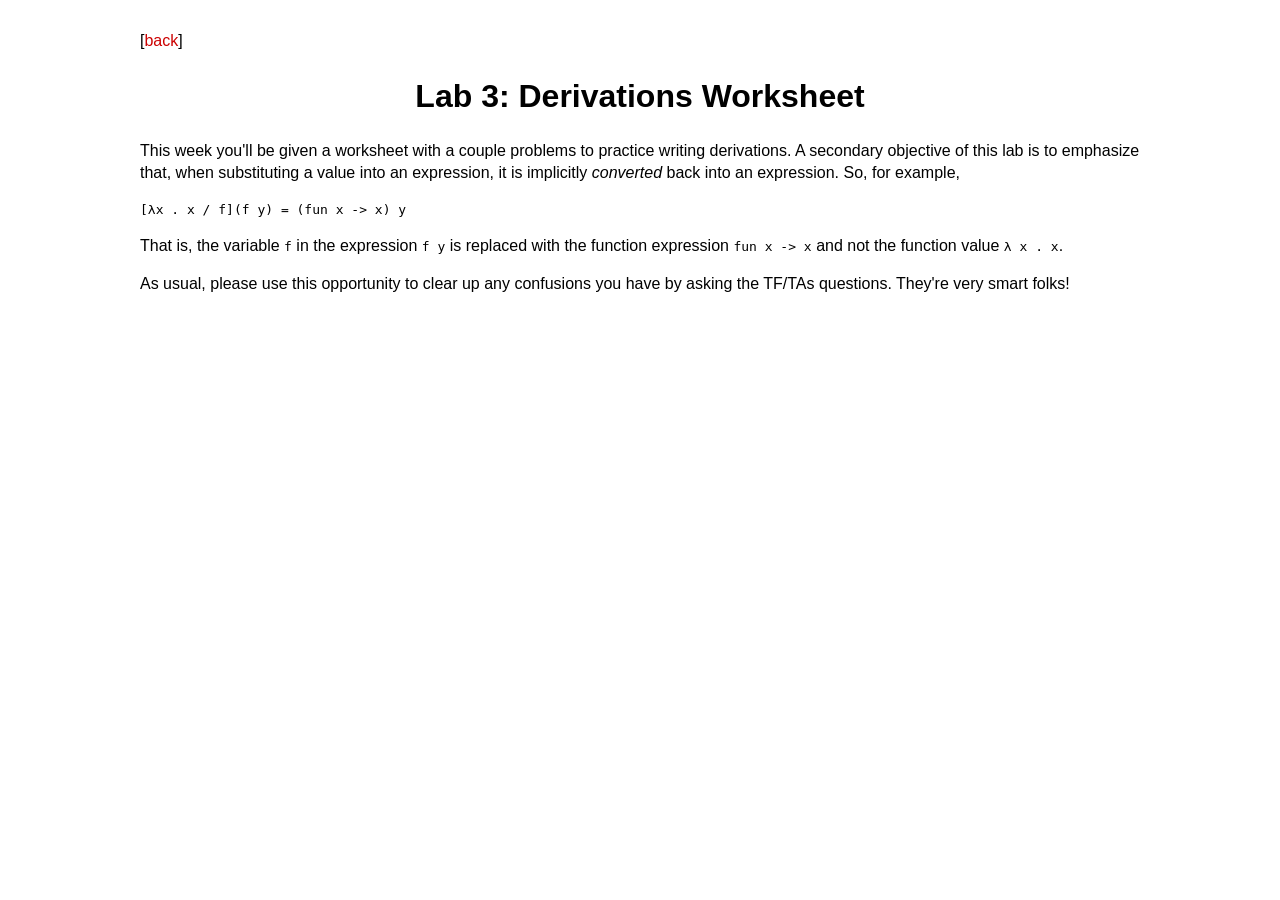
<file: labs/lab03/lab03.html>
<?xml version="1.0" encoding="utf-8"?>
<!DOCTYPE html PUBLIC "-//W3C//DTD XHTML 1.0 Strict//EN"
"http://www.w3.org/TR/xhtml1/DTD/xhtml1-strict.dtd">
<html xmlns="http://www.w3.org/1999/xhtml" lang="en" xml:lang="en">
<head>
<!-- 2026-02-06 Fri 15:22 -->
<meta http-equiv="Content-Type" content="text/html;charset=utf-8" />
<meta name="viewport" content="width=device-width, initial-scale=1" />
<title>Lab 3: Derivations Worksheet</title>
<meta name="author" content="Nathan" />
<meta name="generator" content="Org Mode" />
<link rel="stylesheet" type="text/css" href="../../style.css" />
</head>
<body>
<div id="org-div-home-and-up">[<a href="../../index.html">back</a>]</div><div id="content" class="content">
<h1 class="title">Lab 3: Derivations Worksheet</h1>
<p>
This week you'll be given a worksheet with a couple problems to
practice writing derivations.  A secondary objective of this lab is
to emphasize that, when substituting a value into an expression, it is
implicitly <i>converted</i> back into an expression.  So, for example,
</p>

<div class="org-src-container">
<pre class="src src-txt">[λx . x / f](f y) = (fun x -&gt; x) y
</pre>
</div>

<p>
That is, the variable <code>f</code> in the expression <code>f y</code> is replaced with the
function expression <code>fun x -&gt; x</code> and not the function value <code>λ x . x</code>.
</p>

<p>
As usual, please use this opportunity to clear up any confusions you
have by asking the TF/TAs questions. They're very smart folks!
</p>
</div>
</body>
</html>
</file>
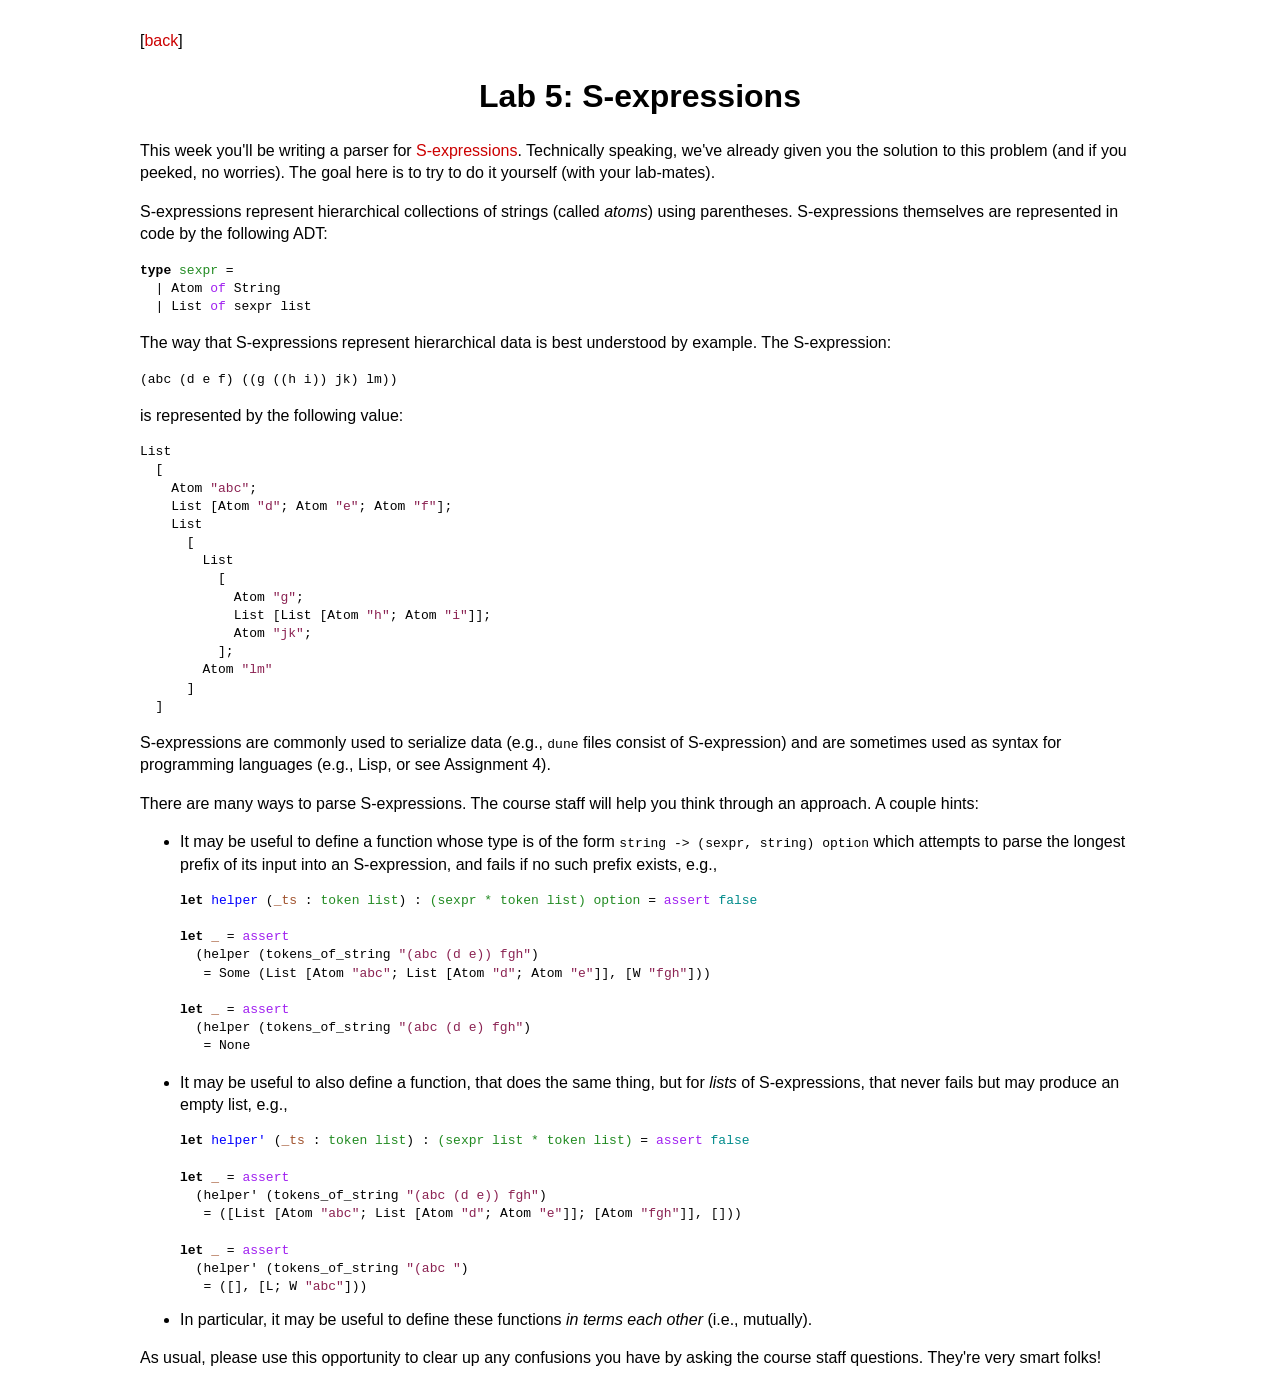
<file: labs/lab05/lab05.html>
<?xml version="1.0" encoding="utf-8"?>
<!DOCTYPE html PUBLIC "-//W3C//DTD XHTML 1.0 Strict//EN"
"http://www.w3.org/TR/xhtml1/DTD/xhtml1-strict.dtd">
<html xmlns="http://www.w3.org/1999/xhtml" lang="en" xml:lang="en">
<head>
<!-- 2026-02-21 Sat 14:21 -->
<meta http-equiv="Content-Type" content="text/html;charset=utf-8" />
<meta name="viewport" content="width=device-width, initial-scale=1" />
<title>Lab 5: S-expressions</title>
<meta name="author" content="Nathan" />
<meta name="generator" content="Org Mode" />
<link rel="stylesheet" type="text/css" href="../../style.css" />
</head>
<body>
<div id="org-div-home-and-up">[<a href="../../index.html">back</a>]</div><div id="content" class="content">
<h1 class="title">Lab 5: S-expressions</h1>
<p>
This week you'll be writing a parser for <a href="https://en.wikipedia.org/wiki/S-expression">S-expressions</a>.  Technically
speaking, we've already given you the solution to this problem (and if
you peeked, no worries).  The goal here is to try to do it yourself
(with your lab-mates).
</p>

<p>
S-expressions represent hierarchical collections of strings (called
<i>atoms</i>) using parentheses.  S-expressions themselves are represented
in code by the following ADT:
</p>
<div class="org-src-container">
<pre class="src src-ocaml"><span style="color: #000000; font-weight: bold;">type</span> <span style="color: #228b22;">sexpr</span> =
  | <span style="color: #000000; background-color: #ffffff;">Atom</span> <span style="color: #a020f0;">of</span> <span style="color: #000000; background-color: #ffffff;">String</span>
  | <span style="color: #000000; background-color: #ffffff;">List</span> <span style="color: #a020f0;">of</span> sexpr list
</pre>
</div>
<p>
The way that S-expressions represent hierarchical data is best
understood by example. The S-expression:
</p>
<div class="org-src-container">
<pre class="src src-txt">(abc (d e f) ((g ((h i)) jk) lm))
</pre>
</div>
<p>
is represented by the following value:
</p>
<div class="org-src-container">
<pre class="src src-ocaml"><span style="color: #000000; background-color: #ffffff;">List</span>
  [
    <span style="color: #000000; background-color: #ffffff;">Atom</span> <span style="color: #8b2252;">"abc"</span>;
    <span style="color: #000000; background-color: #ffffff;">List</span> [<span style="color: #000000; background-color: #ffffff;">Atom</span> <span style="color: #8b2252;">"d"</span>; <span style="color: #000000; background-color: #ffffff;">Atom</span> <span style="color: #8b2252;">"e"</span>; <span style="color: #000000; background-color: #ffffff;">Atom</span> <span style="color: #8b2252;">"f"</span>];
    <span style="color: #000000; background-color: #ffffff;">List</span>
      [
        <span style="color: #000000; background-color: #ffffff;">List</span>
          [
            <span style="color: #000000; background-color: #ffffff;">Atom</span> <span style="color: #8b2252;">"g"</span>;
            <span style="color: #000000; background-color: #ffffff;">List</span> [<span style="color: #000000; background-color: #ffffff;">List</span> [<span style="color: #000000; background-color: #ffffff;">Atom</span> <span style="color: #8b2252;">"h"</span>; <span style="color: #000000; background-color: #ffffff;">Atom</span> <span style="color: #8b2252;">"i"</span>]];
            <span style="color: #000000; background-color: #ffffff;">Atom</span> <span style="color: #8b2252;">"jk"</span>;
          ];
        <span style="color: #000000; background-color: #ffffff;">Atom</span> <span style="color: #8b2252;">"lm"</span>
      ]
  ]
</pre>
</div>
<p>
S-expressions are commonly used to serialize data (e.g., <code>dune</code> files
consist of S-expression) and are sometimes used as syntax for
programming languages (e.g., Lisp, or see Assignment 4).
</p>

<p>
There are many ways to parse S-expressions.  The course staff will
help you think through an approach.  A couple hints:
</p>
<ul class="org-ul">
<li><p>
It may be useful to define a function whose type is of the form
<code>string -&gt; (sexpr, string) option</code> which attempts to parse the
longest prefix of its input into an S-expression, and fails if no
such prefix exists, e.g.,
</p>
<div class="org-src-container">
<pre class="src src-ocaml"><span style="color: #000000; font-weight: bold;">let</span> <span style="color: #0000ff;">helper</span> (<span style="color: #a0522d;">_ts</span> :<span style="color: #228b22;"> token list</span>) :<span style="color: #228b22;"> (sexpr * token list) option </span>= <span style="color: #a020f0;">assert</span> <span style="color: #008b8b;">false</span>

<span style="color: #000000; font-weight: bold;">let</span> <span style="color: #a0522d;">_</span> = <span style="color: #a020f0;">assert</span>
  (helper (tokens_of_string <span style="color: #8b2252;">"(abc (d e)) fgh"</span>)
   = <span style="color: #000000; background-color: #ffffff;">Some</span> (<span style="color: #000000; background-color: #ffffff;">List</span> [<span style="color: #000000; background-color: #ffffff;">Atom</span> <span style="color: #8b2252;">"abc"</span>; <span style="color: #000000; background-color: #ffffff;">List</span> [<span style="color: #000000; background-color: #ffffff;">Atom</span> <span style="color: #8b2252;">"d"</span>; <span style="color: #000000; background-color: #ffffff;">Atom</span> <span style="color: #8b2252;">"e"</span>]], [<span style="color: #000000; background-color: #ffffff;">W</span> <span style="color: #8b2252;">"fgh"</span>]))

<span style="color: #000000; font-weight: bold;">let</span> <span style="color: #a0522d;">_</span> = <span style="color: #a020f0;">assert</span>
  (helper (tokens_of_string <span style="color: #8b2252;">"(abc (d e) fgh"</span>)
   = None
</pre>
</div></li>
<li><p>
It may be useful to also define a function, that does the same
thing, but for <i>lists</i> of S-expressions, that never fails but may
produce an empty list, e.g.,
</p>
<div class="org-src-container">
<pre class="src src-ocaml"><span style="color: #000000; font-weight: bold;">let</span> <span style="color: #0000ff;">helper'</span> (<span style="color: #a0522d;">_ts</span> :<span style="color: #228b22;"> token list</span>) :<span style="color: #228b22;"> (sexpr list * token list) </span>= <span style="color: #a020f0;">assert</span> <span style="color: #008b8b;">false</span>

<span style="color: #000000; font-weight: bold;">let</span> <span style="color: #a0522d;">_</span> = <span style="color: #a020f0;">assert</span>
  (helper' (tokens_of_string <span style="color: #8b2252;">"(abc (d e)) fgh"</span>)
   = ([<span style="color: #000000; background-color: #ffffff;">List</span> [<span style="color: #000000; background-color: #ffffff;">Atom</span> <span style="color: #8b2252;">"abc"</span>; <span style="color: #000000; background-color: #ffffff;">List</span> [<span style="color: #000000; background-color: #ffffff;">Atom</span> <span style="color: #8b2252;">"d"</span>; <span style="color: #000000; background-color: #ffffff;">Atom</span> <span style="color: #8b2252;">"e"</span>]]; [<span style="color: #000000; background-color: #ffffff;">Atom</span> <span style="color: #8b2252;">"fgh"</span>]], <span style="color: #000000; background-color: #ffffff;">[]</span>))

<span style="color: #000000; font-weight: bold;">let</span> <span style="color: #a0522d;">_</span> = <span style="color: #a020f0;">assert</span>
  (helper' (tokens_of_string <span style="color: #8b2252;">"(abc "</span>)
   = (<span style="color: #000000; background-color: #ffffff;">[]</span>, [<span style="color: #000000; background-color: #ffffff;">L</span>; <span style="color: #000000; background-color: #ffffff;">W</span> <span style="color: #8b2252;">"abc"</span>]))
</pre>
</div></li>
<li>In particular, it may be useful to define these functions <i>in terms
each other</i> (i.e., mutually).</li>
</ul>

<p>
As usual, please use this opportunity to clear up any confusions you
have by asking the course staff questions. They're very smart folks!
</p>
</div>
</body>
</html>
</file>
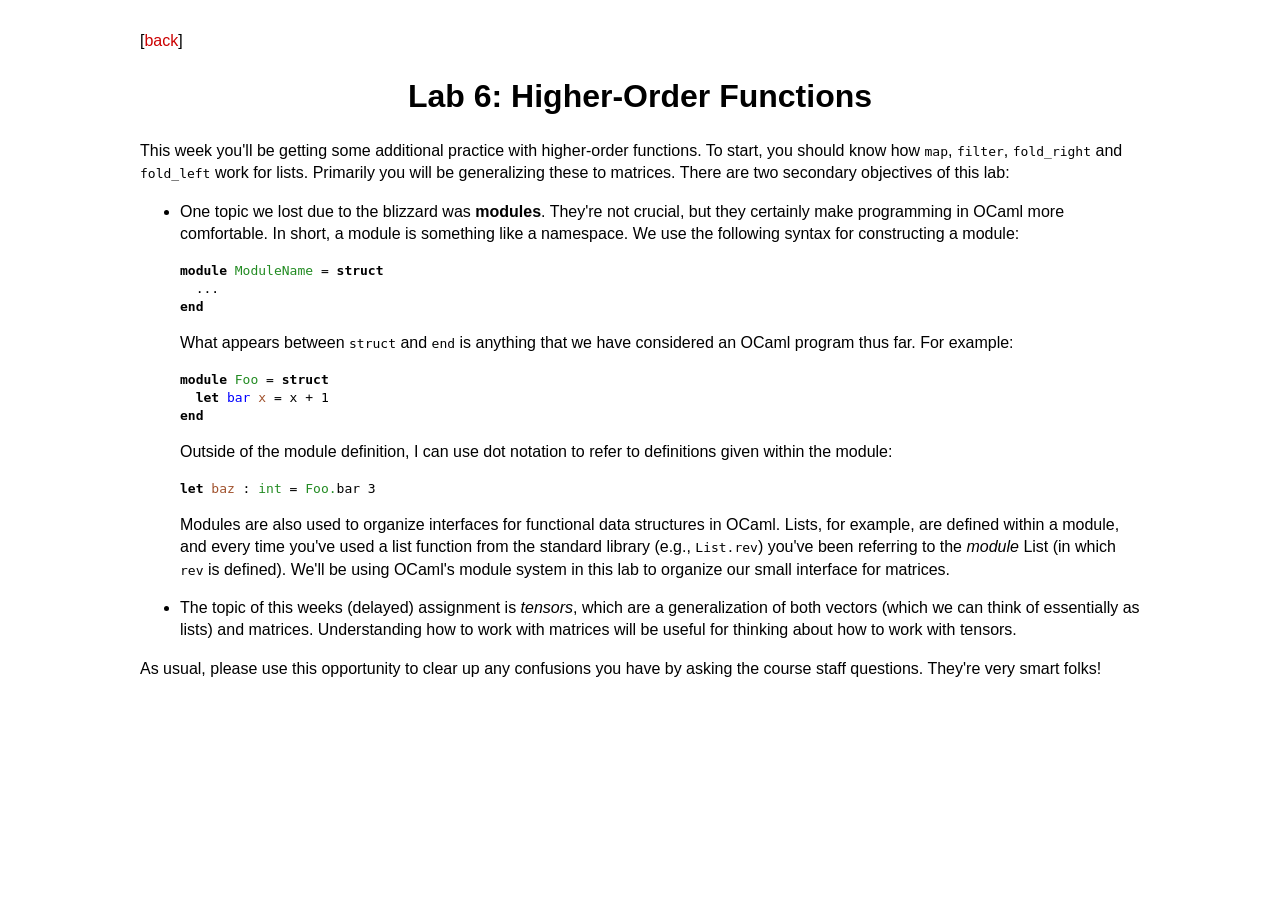
<file: labs/lab06/lab06.html>
<?xml version="1.0" encoding="utf-8"?>
<!DOCTYPE html PUBLIC "-//W3C//DTD XHTML 1.0 Strict//EN"
"http://www.w3.org/TR/xhtml1/DTD/xhtml1-strict.dtd">
<html xmlns="http://www.w3.org/1999/xhtml" lang="en" xml:lang="en">
<head>
<!-- 2026-03-01 Sun 14:08 -->
<meta http-equiv="Content-Type" content="text/html;charset=utf-8" />
<meta name="viewport" content="width=device-width, initial-scale=1" />
<title>Lab 6: Higher-Order Functions</title>
<meta name="author" content="Nathan" />
<meta name="generator" content="Org Mode" />
<link rel="stylesheet" type="text/css" href="../../style.css" />
</head>
<body>
<div id="org-div-home-and-up">[<a href="../../index.html">back</a>]</div><div id="content" class="content">
<h1 class="title">Lab 6: Higher-Order Functions</h1>
<p>
This week you'll be getting some additional practice with higher-order
functions.  To start, you should know how <code>map</code>, <code>filter</code>,
<code>fold_right</code> and <code>fold_left</code> work for lists.  Primarily you will be
generalizing these to matrices.  There are two secondary objectives of
this lab:
</p>

<ul class="org-ul">
<li><p>
One topic we lost due to the blizzard was <b>modules</b>. They're
not crucial, but they certainly make programming in OCaml more
comfortable.  In short, a module is something like a namespace.  We
use the following syntax for constructing a module:
</p>
<div class="org-src-container">
<pre class="src src-ocaml"><span style="color: #000000; font-weight: bold;">module</span> <span style="color: #228b22;">ModuleName</span> = <span style="color: #000000; font-weight: bold;">struct</span>
  ...
<span style="color: #000000; font-weight: bold;">end</span>
</pre>
</div>
<p>
What appears between <code>struct</code> and <code>end</code> is anything that we have
considered an OCaml program thus far.  For example:
</p>
<div class="org-src-container">
<pre class="src src-ocaml"><span style="color: #000000; font-weight: bold;">module</span> <span style="color: #228b22;">Foo</span> = <span style="color: #000000; font-weight: bold;">struct</span>
  <span style="color: #000000; font-weight: bold;">let</span> <span style="color: #0000ff;">bar</span> <span style="color: #a0522d;">x</span> = x + 1
<span style="color: #000000; font-weight: bold;">end</span>
</pre>
</div>
<p>
Outside of the module definition, I can use dot notation to refer to
definitions given within the module:
</p>
<div class="org-src-container">
<pre class="src src-ocaml"><span style="color: #000000; font-weight: bold;">let</span> <span style="color: #a0522d;">baz</span> :<span style="color: #228b22;"> int </span>= <span style="color: #228b22;">Foo.</span>bar 3
</pre>
</div>
<p>
Modules are also used to organize interfaces for functional data
structures in OCaml.  Lists, for example, are defined within a
module, and every time you've used a list function from the standard
library (e.g., <code>List.rev</code>) you've been referring to the <i>module</i>
List (in which <code>rev</code> is defined).  We'll be using OCaml's module
system in this lab to organize our small interface for matrices.
</p></li>
<li>The topic of this weeks (delayed) assignment is <i>tensors</i>, which are
a generalization of both vectors (which we can think of essentially
as lists) and matrices.  Understanding how to work with matrices
will be useful for thinking about how to work with tensors.</li>
</ul>

<p>
As usual, please use this opportunity to clear up any confusions you
have by asking the course staff questions. They're very smart folks!
</p>
</div>
</body>
</html>
</file>
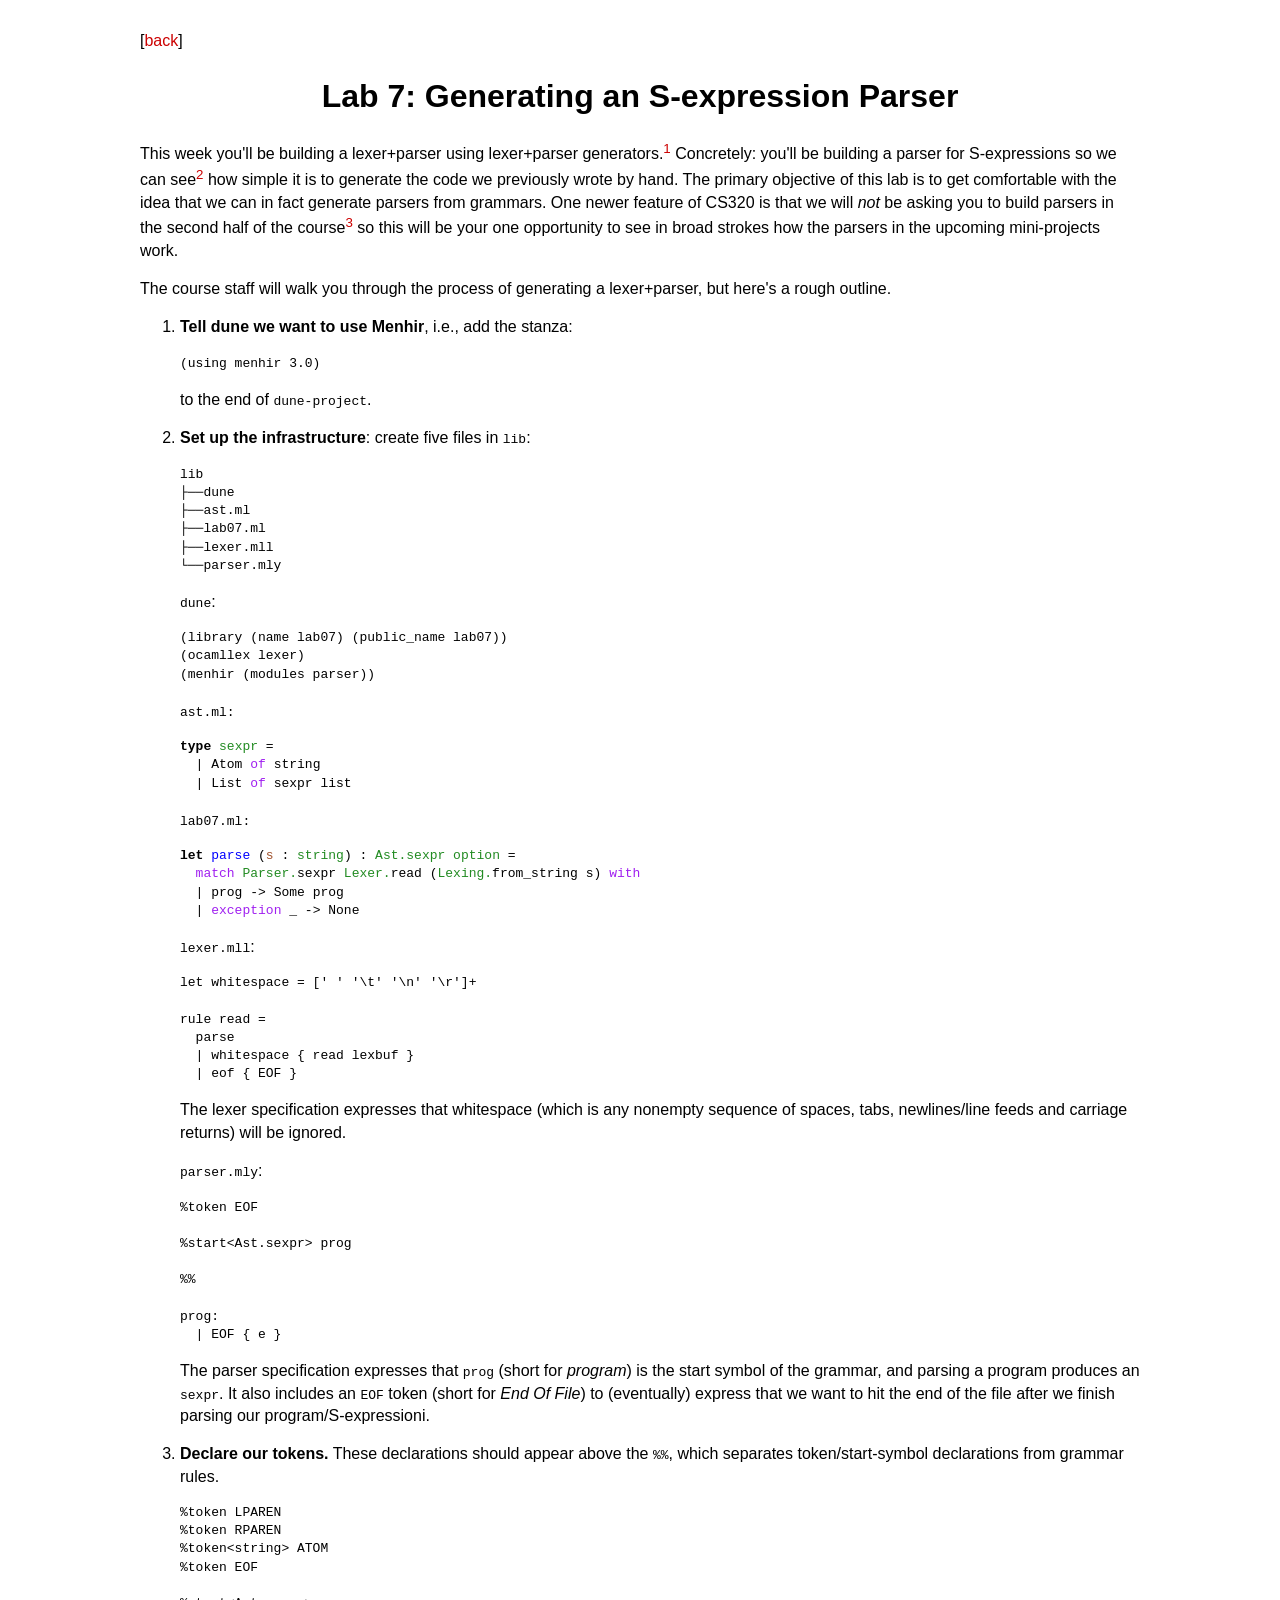
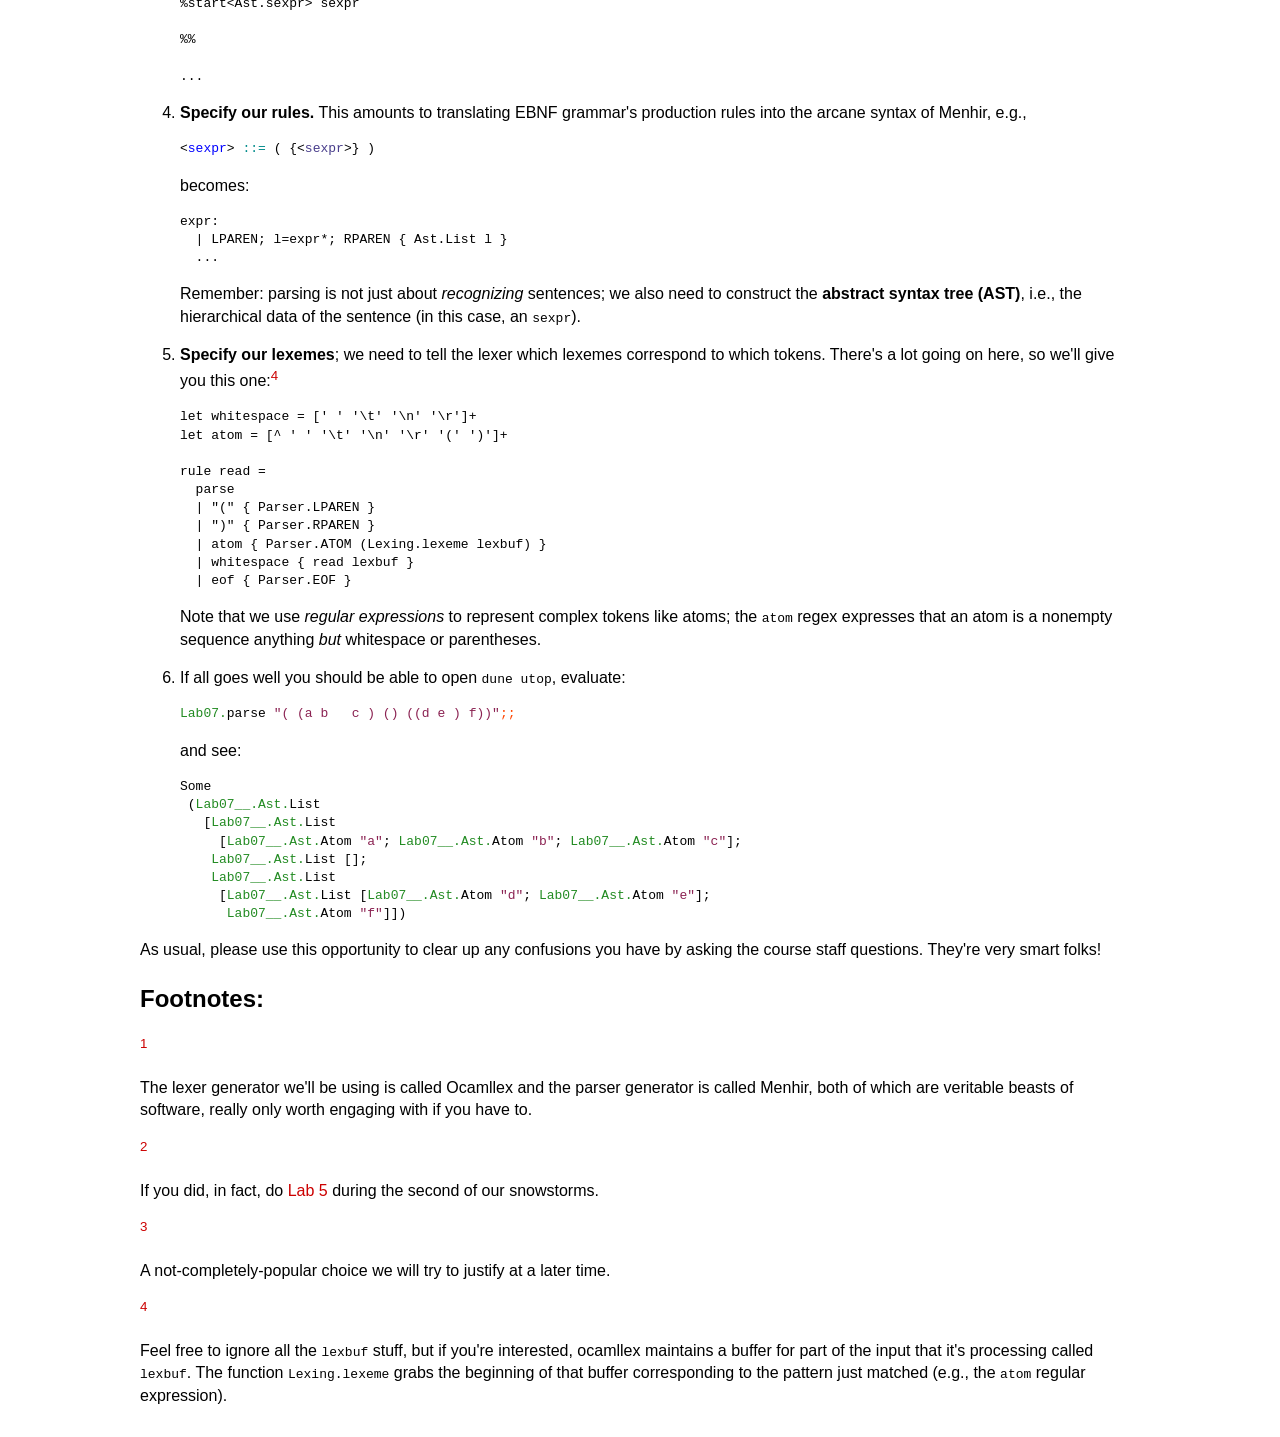
<file: labs/lab07/lab07.html>
<?xml version="1.0" encoding="utf-8"?>
<!DOCTYPE html PUBLIC "-//W3C//DTD XHTML 1.0 Strict//EN"
"http://www.w3.org/TR/xhtml1/DTD/xhtml1-strict.dtd">
<html xmlns="http://www.w3.org/1999/xhtml" lang="en" xml:lang="en">
<head>
<!-- 2026-03-13 Fri 11:35 -->
<meta http-equiv="Content-Type" content="text/html;charset=utf-8" />
<meta name="viewport" content="width=device-width, initial-scale=1" />
<title>Lab 7: Generating an S-expression Parser</title>
<meta name="author" content="Nathan" />
<meta name="generator" content="Org Mode" />
<link rel="stylesheet" type="text/css" href="../../style.css" />
</head>
<body>
<div id="org-div-home-and-up">[<a href="../../index.html">back</a>]</div><div id="content" class="content">
<h1 class="title">Lab 7: Generating an S-expression Parser</h1>
<p>
This week you'll be building a lexer+parser using lexer+parser
generators.<sup><a id="fnr.1" class="footref" href="#fn.1" role="doc-backlink">1</a></sup>
Concretely: you'll be building a parser for S-expressions so we can
see<sup><a id="fnr.2" class="footref" href="#fn.2" role="doc-backlink">2</a></sup> how simple it is to generate the code we previously wrote
by hand.  The primary objective of this lab is to get comfortable with
the idea that we can in fact generate parsers from grammars.  One
newer feature of CS320 is that we will <i>not</i> be asking you to build
parsers in the second half of the course<sup><a id="fnr.3" class="footref" href="#fn.3" role="doc-backlink">3</a></sup>  so this will be your
one opportunity to see in broad strokes how the parsers in the
upcoming mini-projects work.
</p>

<p>
The course staff will walk you through the process of generating a
lexer+parser, but here's a rough outline.
</p>

<ol class="org-ol">
<li><p>
<b>Tell dune we want to use Menhir</b>, i.e., add the stanza:
</p>
<div class="org-src-container">
<pre class="src src-dune">(using menhir 3.0)
</pre>
</div>
<p>
to the end of <code>dune-project</code>.
</p></li>

<li><p>
<b>Set up the infrastructure</b>: create five files in <code>lib</code>:
</p>

<div class="org-src-container">
<pre class="src src-ascii">lib
├──dune
├──ast.ml
├──lab07.ml
├──lexer.mll
└──parser.mly
</pre>
</div>

<p>
<code>dune</code>:
</p>
<div class="org-src-container">
<pre class="src src-dune">(library (name lab07) (public_name lab07))
(ocamllex lexer)
(menhir (modules parser))
</pre>
</div>

<p>
<code>ast.ml:</code>
</p>
<div class="org-src-container">
<pre class="src src-ocaml"><span style="color: #000000; font-weight: bold;">type</span> <span style="color: #228b22;">sexpr</span> =
  | <span style="color: #000000; background-color: #ffffff;">Atom</span> <span style="color: #a020f0;">of</span> string
  | <span style="color: #000000; background-color: #ffffff;">List</span> <span style="color: #a020f0;">of</span> sexpr list
</pre>
</div>

<p>
<code>lab07.ml:</code>
</p>
<div class="org-src-container">
<pre class="src src-ocaml"><span style="color: #000000; font-weight: bold;">let</span> <span style="color: #0000ff;">parse</span> (<span style="color: #a0522d;">s</span> :<span style="color: #228b22;"> string</span>) :<span style="color: #228b22;"> </span><span style="color: #228b22;">Ast.</span><span style="color: #228b22;">sexpr option </span>=
  <span style="color: #a020f0;">match</span> <span style="color: #228b22;">Parser.</span>sexpr <span style="color: #228b22;">Lexer.</span>read (<span style="color: #228b22;">Lexing.</span>from_string s) <span style="color: #a020f0;">with</span>
  | prog -&gt; <span style="color: #000000; background-color: #ffffff;">Some</span> prog
  | <span style="color: #a020f0;">exception</span> _ -&gt; None
</pre>
</div>

<p>
<code>lexer.mll</code>:
</p>
<div class="org-src-container">
<pre class="src src-mll">let whitespace = [' ' '\t' '\n' '\r']+

rule read =
  parse
  | whitespace { read lexbuf }
  | eof { EOF }
</pre>
</div>
<p>
The lexer specification expresses that whitespace (which is any
nonempty sequence of spaces, tabs, newlines/line feeds and carriage
returns) will be ignored.
</p>

<p>
<code>parser.mly</code>:
</p>
<div class="org-src-container">
<pre class="src src-mly">%token EOF

%start&lt;Ast.sexpr&gt; prog

%%

prog:
  | EOF { e }
</pre>
</div>
<p>
The parser specification expresses that <code>prog</code> (short for <i>program</i>)
is the start symbol of the grammar, and parsing a program produces
an <code>sexpr</code>.  It also includes an <code>EOF</code> token (short for <i>End Of
File</i>) to (eventually) express that we want to hit the end of the
file after we finish parsing our program/S-expressioni.
</p></li>

<li><p>
<b>Declare our tokens.</b> These declarations should appear above the
<code>%%</code>, which separates token/start-symbol declarations from grammar rules.
</p>

<div class="org-src-container">
<pre class="src src-mly">%token LPAREN
%token RPAREN
%token&lt;string&gt; ATOM
%token EOF

%start&lt;Ast.sexpr&gt; sexpr

%%

...
</pre>
</div></li>

<li><p>
<b>Specify our rules.</b> This amounts to translating EBNF grammar's
production rules into the arcane syntax of Menhir, e.g.,
</p>
<div class="org-src-container">
<pre class="src src-bnf">&lt;<span style="color: #0000ff;">sexpr</span>&gt; <span style="color: #008b8b;">::=</span> ( {&lt;<span style="color: #483d8b;">sexpr</span>&gt;} )
</pre>
</div>
<p>
becomes:
</p>
<div class="org-src-container">
<pre class="src src-mly">expr:
  | LPAREN; l=expr*; RPAREN { Ast.List l }
  ...
</pre>
</div>
<p>
Remember: parsing is not just about <i>recognizing</i> sentences; we
also need to construct the <b>abstract syntax tree (AST)</b>, i.e., the
hierarchical data of the sentence (in this case, an <code>sexpr</code>).
</p></li>

<li><p>
<b>Specify our lexemes</b>; we need to tell the lexer which lexemes
correspond to which tokens.  There's a lot going on here, so we'll
give you this one:<sup><a id="fnr.4" class="footref" href="#fn.4" role="doc-backlink">4</a></sup>
</p>
<div class="org-src-container">
<pre class="src src-mll">let whitespace = [' ' '\t' '\n' '\r']+
let atom = [^ ' ' '\t' '\n' '\r' '(' ')']+

rule read =
  parse
  | "(" { Parser.LPAREN }
  | ")" { Parser.RPAREN }
  | atom { Parser.ATOM (Lexing.lexeme lexbuf) }
  | whitespace { read lexbuf }
  | eof { Parser.EOF }
</pre>
</div>
<p>
Note that we use <i>regular expressions</i> to represent complex tokens
like atoms; the <code>atom</code> regex expresses that an atom is a nonempty
sequence anything <i>but</i> whitespace or parentheses.
</p></li>

<li><p>
If all goes well you should be able to open <code>dune utop</code>, evaluate:
</p>
<div class="org-src-container">
<pre class="src src-ocaml"><span style="color: #228b22;">Lab07.</span>parse <span style="color: #8b2252;">"( (a b   c ) () ((d e ) f))"</span><span style="color: #ff4500;">;;</span>
</pre>
</div>
<p>
and see:
</p>
<div class="org-src-container">
<pre class="src src-ocaml"><span style="color: #000000; background-color: #ffffff;">Some</span>
 (<span style="color: #228b22;">Lab07__.Ast.</span><span style="color: #000000; background-color: #ffffff;">List</span>
   [<span style="color: #228b22;">Lab07__.Ast.</span><span style="color: #000000; background-color: #ffffff;">List</span>
     [<span style="color: #228b22;">Lab07__.Ast.</span><span style="color: #000000; background-color: #ffffff;">Atom</span> <span style="color: #8b2252;">"a"</span>; <span style="color: #228b22;">Lab07__.Ast.</span><span style="color: #000000; background-color: #ffffff;">Atom</span> <span style="color: #8b2252;">"b"</span>; <span style="color: #228b22;">Lab07__.Ast.</span><span style="color: #000000; background-color: #ffffff;">Atom</span> <span style="color: #8b2252;">"c"</span>];
    <span style="color: #228b22;">Lab07__.Ast.</span><span style="color: #000000; background-color: #ffffff;">List</span> <span style="color: #000000; background-color: #ffffff;">[]</span>;
    <span style="color: #228b22;">Lab07__.Ast.</span><span style="color: #000000; background-color: #ffffff;">List</span>
     [<span style="color: #228b22;">Lab07__.Ast.</span><span style="color: #000000; background-color: #ffffff;">List</span> [<span style="color: #228b22;">Lab07__.Ast.</span><span style="color: #000000; background-color: #ffffff;">Atom</span> <span style="color: #8b2252;">"d"</span>; <span style="color: #228b22;">Lab07__.Ast.</span><span style="color: #000000; background-color: #ffffff;">Atom</span> <span style="color: #8b2252;">"e"</span>];
      <span style="color: #228b22;">Lab07__.Ast.</span><span style="color: #000000; background-color: #ffffff;">Atom</span> <span style="color: #8b2252;">"f"</span>]])
</pre>
</div></li>
</ol>

<p>
As usual, please use this opportunity to clear up any confusions you
have by asking the course staff questions. They're very smart folks!
</p>
<div id="footnotes">
<h2 class="footnotes">Footnotes: </h2>
<div id="text-footnotes">

<div class="footdef"><sup><a id="fn.1" class="footnum" href="#fnr.1" role="doc-backlink">1</a></sup> <div class="footpara" role="doc-footnote"><p class="footpara">The lexer generator we'll be using is called Ocamllex
and the parser generator is called Menhir, both of which are veritable
beasts of software, really only worth engaging with if you have to.</p></div></div>

<div class="footdef"><sup><a id="fn.2" class="footnum" href="#fnr.2" role="doc-backlink">2</a></sup> <div class="footpara" role="doc-footnote"><p class="footpara">If you did, in fact, do <a href="https://bu-cs320.github.io/cs320-s26/labs/lab05/lab05.html">Lab 5</a> during the second of our
snowstorms.</p></div></div>

<div class="footdef"><sup><a id="fn.3" class="footnum" href="#fnr.3" role="doc-backlink">3</a></sup> <div class="footpara" role="doc-footnote"><p class="footpara">A not-completely-popular
choice we will try to justify at a later time.</p></div></div>

<div class="footdef"><sup><a id="fn.4" class="footnum" href="#fnr.4" role="doc-backlink">4</a></sup> <div class="footpara" role="doc-footnote"><p class="footpara">Feel free to ignore all the <code>lexbuf</code> stuff,
but if you're interested, ocamllex maintains a buffer for part of
the input that it's processing called <code>lexbuf</code>.  The
function <code>Lexing.lexeme</code> grabs the beginning of that buffer
corresponding to the pattern just matched (e.g., the <code>atom</code> regular
expression).</p></div></div>


</div>
</div></div>
</body>
</html>
</file>
<file: style.css>
img {
    width: 300px;
    display: block;
    margin-left: auto;
    margin-right: auto;
}

body {
    font-family: Arial, sans-serif;
    margin: 30px auto;
    max-width: 1000px;
    line-height: 1.4;
}

h1 {
    text-align: center;
}

a:link, a:visited {
    color: #CC0000;
    text-decoration: none;
}

a:hover {
  text-decoration: underline;
}

.week {
  border-top: 1px solid black;
}

th {
  text-align: left;
}

td, th {
    padding: 0.3em;
}

table {
    width: 100%;
    border-top: 1px solid black;
    border-bottom: 1px solid black;
    border-collapse: collapse;
}
</file>
